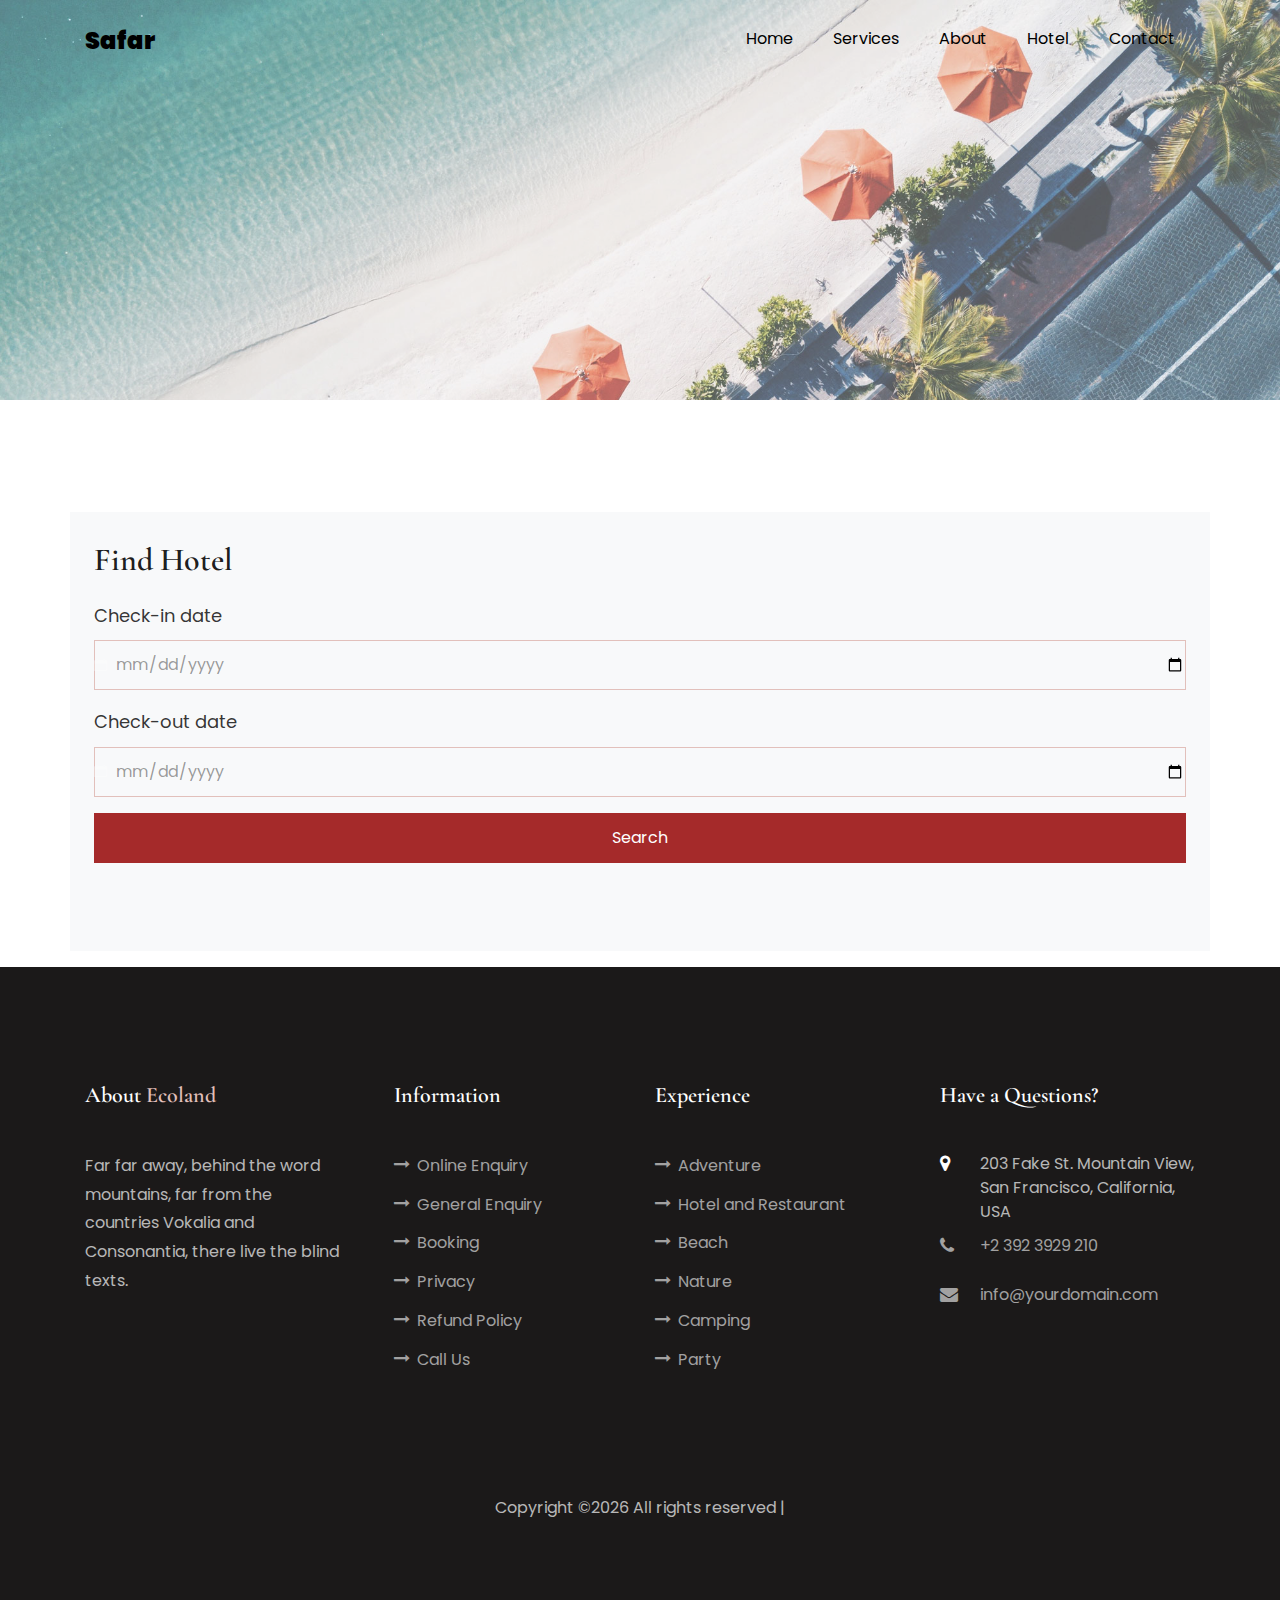
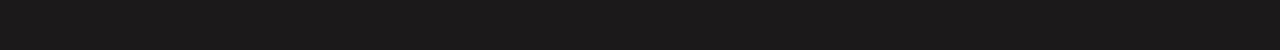
<file: The Front-End/hotel-data.html>
<!DOCTYPE html>
<html lang="en">
  <head>
    <title>Safar</title>
    <meta charset="utf-8">
    <meta name="viewport" content="width=device-width, initial-scale=1, shrink-to-fit=no">
    
    <link href="https://fonts.googleapis.com/css?family=Poppins:100,200,300,400,500,600,700,800,900" rel="stylesheet">
    <link href="https://fonts.googleapis.com/css?family=Cormorant+Garamond:300,300i,400,400i,500,500i,600,600i,700,700i" rel="stylesheet">

    <link rel="stylesheet" href="css/open-iconic-bootstrap.min.css">
    
    <link rel="stylesheet" href="css/owl.carousel.min.css">
    <link rel="stylesheet" href="css/owl.theme.default.min.css">
    <link rel="stylesheet" href="css/magnific-popup.css">

    <link rel="stylesheet" href="css/aos.css">

    <link rel="stylesheet" href="css/ionicons.min.css">
    
    <link rel="stylesheet" href="css/flaticon.css">
    <link rel="stylesheet" href="css/icomoon.css">
    <link rel="stylesheet" href="css/style.css">
	<link rel="stylesheet" href="js/checkfolder/style.css">
  </head>
  <body data-spy="scroll" data-target=".site-navbar-target" data-offset="300">
    <nav class="navbar navbar-expand-lg navbar-dark ftco_navbar bg-dark ftco-navbar-light site-navbar-target" id="ftco-navbar">
	    <div class="container">
	      <a class="navbar-brand" href="index.html">Safar</a>
	      <button class="navbar-toggler js-fh5co-nav-toggle fh5co-nav-toggle" type="button" data-toggle="collapse" data-target="#ftco-nav" aria-controls="ftco-nav" aria-expanded="false" aria-label="Toggle navigation">
	        <span class="oi oi-menu"></span> Menu
	      </button>

	      <div class="collapse navbar-collapse" id="ftco-nav">
	        <ul class="navbar-nav nav ml-auto">
	          <li class="nav-item"><a href="index.html#home-section" class="nav-link"><span>Home</span></a></li>
	          <li class="nav-item"><a href="index.html#services-section" class="nav-link"><span>Services</span></a></li>
	          <li class="nav-item"><a href="index.html#about-section" class="nav-link"><span>About</span></a></li>
	          <!-- <li class="nav-item"><a href="index.html#destination-section" class="nav-link"><span>Destination</span></a></li> -->
	          <li class="nav-item"><a href="index.html#hotel-section" class="nav-link"><span>Hotel</span></a></li>
	          <!-- <li class="nav-item"><a href="index.html#restaurant-section" class="nav-link"><span>Restaurant</span></a></li> -->
	          <!-- <li class="nav-item"><a href="index.html#blog-section" class="nav-link"><span>Blog</span></a></li> -->
	          <li class="nav-item"><a href="index.html#contact-section" class="nav-link"><span>Contact</span></a></li>
	        </ul>
	      </div>
	    </div>
	</nav>

    <section class="hero-wrap hero-wrap-2" style="background-image: url('images/bg_4.jpg');" data-stellar-background-ratio="0.5">
        <div class="overlay"></div>
        <div class="container">
          <div class="row no-gutters slider-text align-items-end justify-content-start">
            <div class="col-md-9 ftco-animate pb-4">
              <h1 class="mb-3 bread">Find Your Hotel</h1>
               <p class="breadcrumbs"><span class="mr-2"><a href="index.html">Home <i class="ion-ios-arrow-forward"></i></a></span> <span>Hotel <i class="ion-ios-arrow-forward"></i></span></p>
            </div>
          </div>
        </div>
    </section>

    <section class="ftco-section">
        <div class="container">
            <div class="row">
                <div class="col-lg-12 p-4 bg-light">
    				<div class="search-wrap-1">
    					<h2 class="mb-3">Find Hotel</h2>
							<form action="#" class="search-property-1">
		        		<div class="row">
		        			<div class="col-lg-12 align-items-end mb-3">
		        				<div class="form-group">
		        					<label for="#">Check-in date</label>
		        					<div class="form-field">
		          					<div class="icon"><span class="ion-ios-calendar"></span></div>
				                <input id="checkInDate" type="date" class="form-control checkin_date" placeholder="Check In Date">
				              </div>
			              </div>
		        			</div>
		        			<div class="col-lg-12 align-items-end mb-3">
		        				<div class="form-group">
		        					<label for="#">Check-out date</label>
		        					<div class="form-field">
		          					<div class="icon"><span class="ion-ios-calendar"></span></div>
				                <input id="checkOutDate" type="date" class="form-control checkout_date" placeholder="Check Out Date">
				              </div>
			              </div>
		        			</div>
		        			<!-- <div class="col-lg-12 align-items-end mb-3">
		        				<div class="form-group">
		        					<label for="#">Price Limit</label>
		        					<div class="form-field">
		          					<div class="select-wrap">
		                      <div class="icon"><span class="ion-ios-arrow-down"></span></div>
		                      <select name="" id="" class="form-control">
		                        <option value="">$5,000</option>
		                        <option value="">$10,000</option>
		                        <option value="">$50,000</option>
		                        <option value="">$100,000</option>
		                        <option value="">$200,000</option>
		                        <option value="">$300,000</option>
		                        <option value="">$400,000</option>
		                        <option value="">$500,000</option>
		                        <option value="">$600,000</option>
		                        <option value="">$700,000</option>
		                        <option value="">$800,000</option>
		                        <option value="">$900,000</option>
		                        <option value="">$1,000,000</option>
		                        <option value="">$2,000,000</option>
		                      </select>
		                    </div>
				              </div>
			              </div>
		        			</div> -->
		        			<div class="col-lg-12 align-self-end">
		        				<div class="form-group">
		        					<div class="form-field">
				                <input id="searchButton" type="submit" value="Search" class="form-control btn btn-primary">
				              </div>
			              </div>
		        			</div>
		        		</div>
		        	</form>
		        </div>
    			</div> 
            </div>
        </div>
    </section>

    <div class="container mt-3">
        <div class="">
            <div id="hotel-row">
                
            </div>
        </div>
    </div>

    <footer class="ftco-footer ftco-section">
        <div class="container">
          <div class="row mb-5">
            <div class="col-md">
              <div class="ftco-footer-widget mb-4">
                <h2 class="ftco-heading-2">About <span><a href="index.html">Ecoland</a></span></h2>
                <p>Far far away, behind the word mountains, far from the countries Vokalia and Consonantia, there live the blind texts.</p>
                <ul class="ftco-footer-social list-unstyled float-md-left float-lft mt-5">
                  <li class="ftco-animate"><a href="#"><span class="icon-twitter"></span></a></li>
                  <li class="ftco-animate"><a href="#"><span class="icon-facebook"></span></a></li>
                  <li class="ftco-animate"><a href="#"><span class="icon-instagram"></span></a></li>
                </ul>
              </div>
            </div>
            <div class="col-md">
              <div class="ftco-footer-widget mb-4 ml-md-4">
                <h2 class="ftco-heading-2">Information</h2>
                <ul class="list-unstyled">
                  <li><a href="#"><span class="icon-long-arrow-right mr-2"></span>Online Enquiry</a></li>
                  <li><a href="#"><span class="icon-long-arrow-right mr-2"></span>General Enquiry</a></li>
                  <li><a href="#"><span class="icon-long-arrow-right mr-2"></span>Booking</a></li>
                  <li><a href="#"><span class="icon-long-arrow-right mr-2"></span>Privacy</a></li>
                  <li><a href="#"><span class="icon-long-arrow-right mr-2"></span>Refund Policy</a></li>
                  <li><a href="#"><span class="icon-long-arrow-right mr-2"></span>Call Us</a></li>
                </ul>
              </div>
            </div>
            <div class="col-md">
               <div class="ftco-footer-widget mb-4">
                <h2 class="ftco-heading-2">Experience</h2>
                <ul class="list-unstyled">
                  <li><a href="#"><span class="icon-long-arrow-right mr-2"></span>Adventure</a></li>
                  <li><a href="#"><span class="icon-long-arrow-right mr-2"></span>Hotel and Restaurant</a></li>
                  <li><a href="#"><span class="icon-long-arrow-right mr-2"></span>Beach</a></li>
                  <li><a href="#"><span class="icon-long-arrow-right mr-2"></span>Nature</a></li>
                  <li><a href="#"><span class="icon-long-arrow-right mr-2"></span>Camping</a></li>
                  <li><a href="#"><span class="icon-long-arrow-right mr-2"></span>Party</a></li>
                </ul>
              </div>
            </div>
            <div class="col-md">
              <div class="ftco-footer-widget mb-4">
                  <h2 class="ftco-heading-2">Have a Questions?</h2>
                  <div class="block-23 mb-3">
                    <ul>
                      <li><span class="icon icon-map-marker"></span><span class="text">203 Fake St. Mountain View, San Francisco, California, USA</span></li>
                      <li><a href="#"><span class="icon icon-phone"></span><span class="text">+2 392 3929 210</span></a></li>
                      <li><a href="#"><span class="icon icon-envelope"></span><span class="text">info@yourdomain.com</span></a></li>
                    </ul>
                  </div>
              </div>
            </div>
          </div>
          <div class="row">
            <div class="col-md-12 text-center">
  
              <p><!-- Link back to Colorlib can't be removed. Template is licensed under CC BY 3.0. -->
    Copyright &copy;<script>document.write(new Date().getFullYear());</script> All rights reserved | 
    <!-- This template is made with <i class="icon-heart color-danger" aria-hidden="true"></i> by <a href="https://colorlib.com" target="_blank">Colorlib</a> -->
    <!-- Link back to Colorlib can't be removed. Template is licensed under CC BY 3.0. --></p>
            </div>
          </div>
        </div>
    </footer>

    <!-- loader -->
  <!-- <div id="ftco-loader" class="show fullscreen"><svg class="circular" width="48px" height="48px"><circle class="path-bg" cx="24" cy="24" r="22" fill="none" stroke-width="4" stroke="#eeeeee"/><circle class="path" cx="24" cy="24" r="22" fill="none" stroke-width="4" stroke-miterlimit="10" stroke="#F96D00"/></svg></div> -->


 <script src="js/jquery.min.js"></script>
  <script src="js/jquery-migrate-3.0.1.min.js"></script>
  <script src="js/popper.min.js"></script>
  <script src="js/bootstrap.min.js"></script>
    <script src="js/jquery.easing.1.3.js"></script>
  <script src="js/jquery.waypoints.min.js"></script>
  <script src="js/jquery.stellar.min.js"></script>
  <script src="js/owl.carousel.min.js"></script>
  <script src="js/jquery.magnific-popup.min.js"></script>
  <script src="js/aos.js"></script> 
  <script src="js/jquery.animateNumber.min.js"></script>
  <script src="js/scrollax.min.js"></script>
  <!-- <script src="https://maps.googleapis.com/maps/api/js?key=AIzaSyBVWaKrjvy3MaE7SQ74_uJiULgl1JY0H2s&sensor=false"></script> -->
  <!-- <script src="js/google-map.js"></script> -->
  
  <script src="js/main.js"></script>
  <script src="js/slhttp.js"></script>
  <!-- <script src="js/hotel.js"></script> -->
  <!-- <script src="js/check.js"></script> -->
  <script src="js/checkfolder/main.js"></script>
  <script src="https://cdn.jsdelivr.net/npm/bootstrap@5.3.2/dist/js/bootstrap.bundle.min.js" integrity="sha384-C6RzsynM9kWDrMNeT87bh95OGNyZPhcTNXj1NW7RuBCsyN/o0jlpcV8Qyq46cDfL" crossorigin="anonymous"></script>
  </body>
</html>
</file>
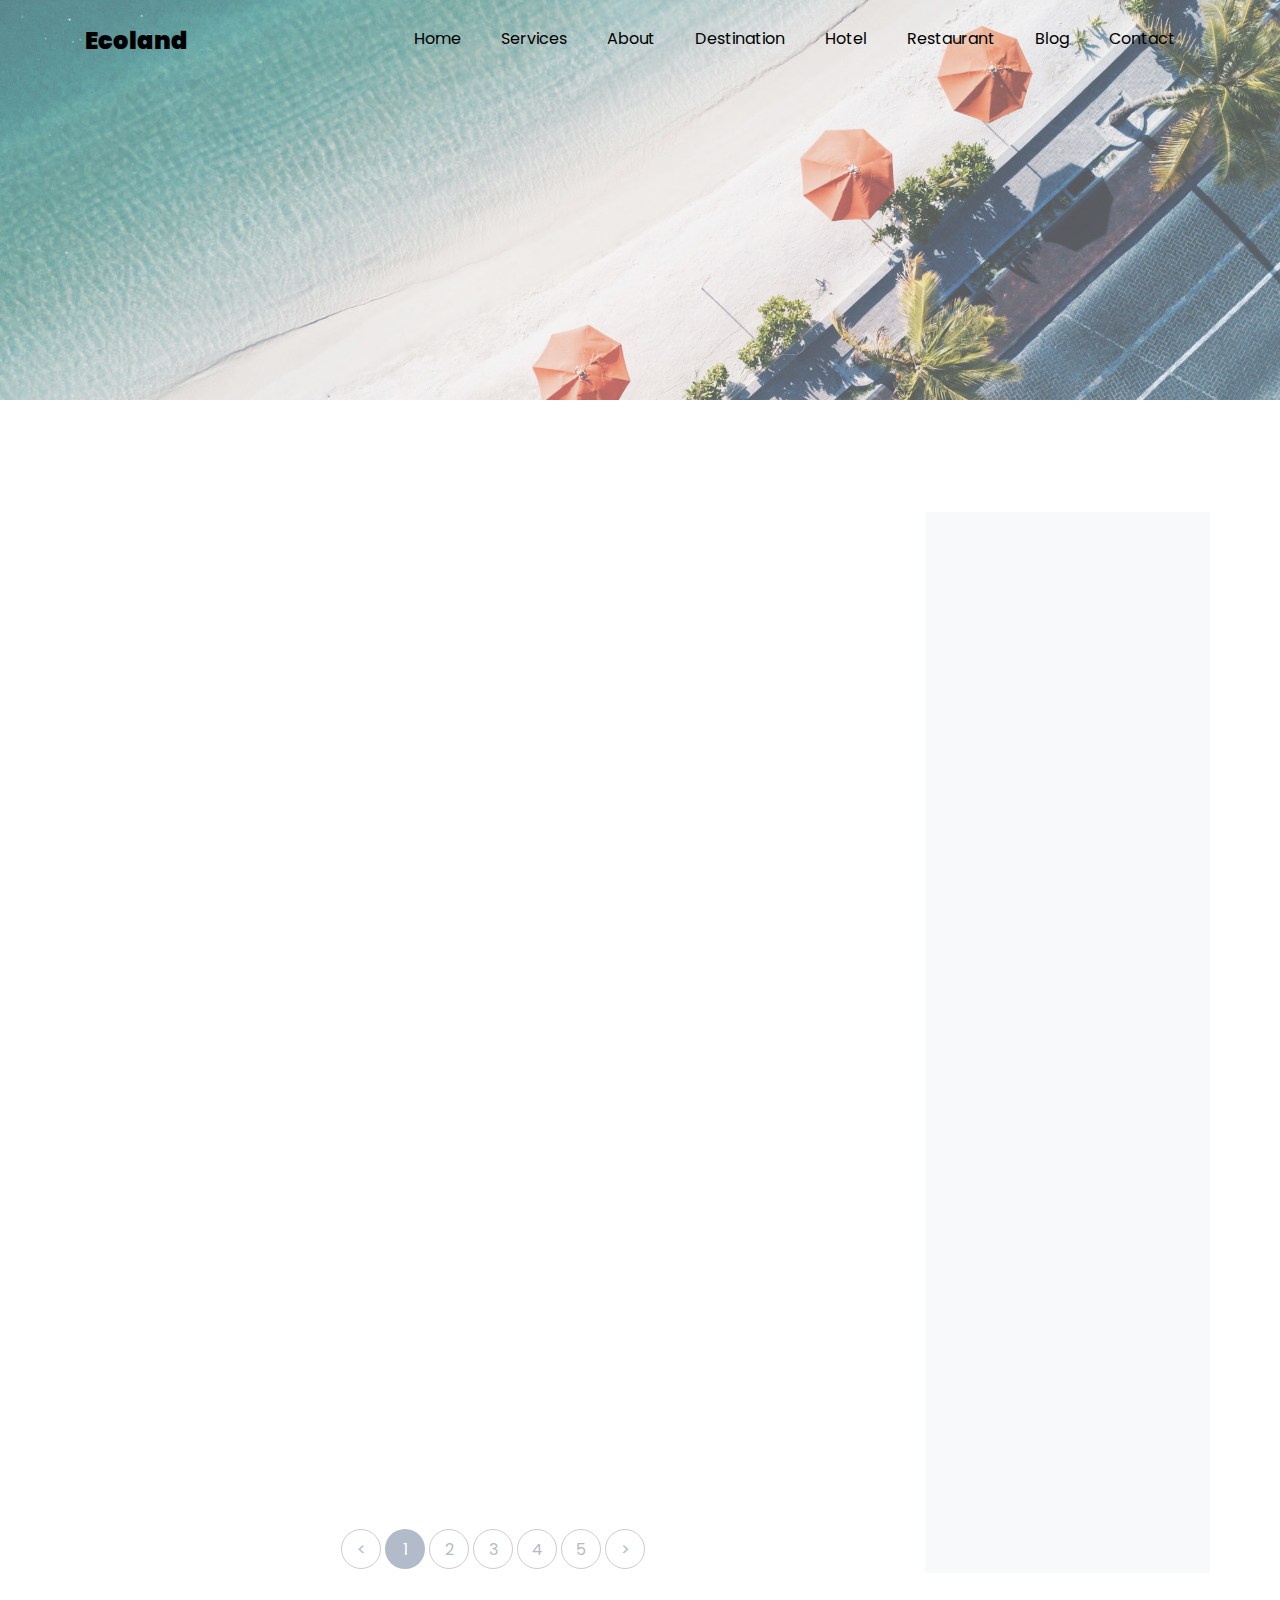
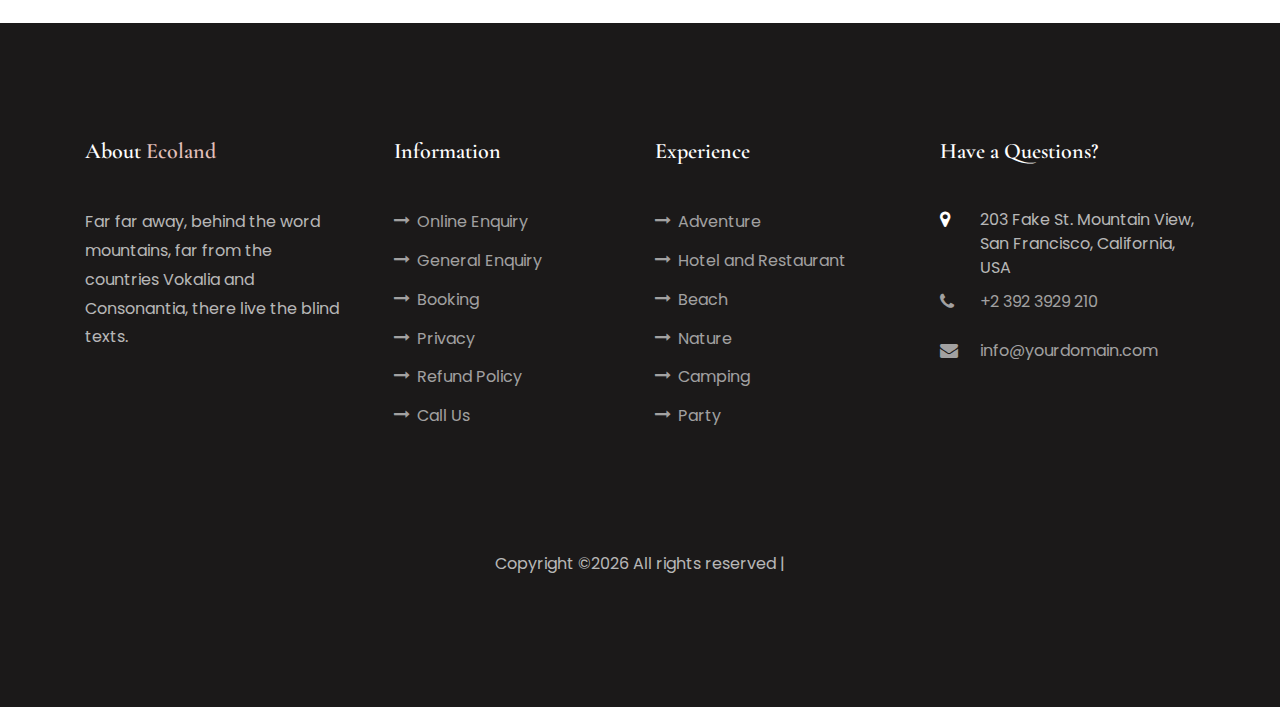
<file: The Front-End/hotel.html>
<!DOCTYPE html>
<html lang="en">
  <head>
    <title>Ecoland - Free Bootstrap 4 Template by Colorlib</title>
    <meta charset="utf-8">
    <meta name="viewport" content="width=device-width, initial-scale=1, shrink-to-fit=no">
    
    <link href="https://fonts.googleapis.com/css?family=Poppins:100,200,300,400,500,600,700,800,900" rel="stylesheet">
    <link href="https://fonts.googleapis.com/css?family=Cormorant+Garamond:300,300i,400,400i,500,500i,600,600i,700,700i" rel="stylesheet">

    <link rel="stylesheet" href="css/open-iconic-bootstrap.min.css">
    <link rel="stylesheet" href="css/animate.css">
    
    <link rel="stylesheet" href="css/owl.carousel.min.css">
    <link rel="stylesheet" href="css/owl.theme.default.min.css">
    <link rel="stylesheet" href="css/magnific-popup.css">

    <link rel="stylesheet" href="css/aos.css">

    <link rel="stylesheet" href="css/ionicons.min.css">
    
    <link rel="stylesheet" href="css/flaticon.css">
    <link rel="stylesheet" href="css/icomoon.css">
    <link rel="stylesheet" href="css/style.css">
	<link rel="stylesheet" href="js/checkfolder/style.css">
  </head>
  <body data-spy="scroll" data-target=".site-navbar-target" data-offset="300">
    <nav class="navbar navbar-expand-lg navbar-dark ftco_navbar bg-dark ftco-navbar-light site-navbar-target" id="ftco-navbar">
	    <div class="container">
	      <a class="navbar-brand" href="index.html">Ecoland</a>
	      <button class="navbar-toggler js-fh5co-nav-toggle fh5co-nav-toggle" type="button" data-toggle="collapse" data-target="#ftco-nav" aria-controls="ftco-nav" aria-expanded="false" aria-label="Toggle navigation">
	        <span class="oi oi-menu"></span> Menu
	      </button>

	      <div class="collapse navbar-collapse" id="ftco-nav">
	        <ul class="navbar-nav nav ml-auto">
	          <li class="nav-item"><a href="index.html#home-section" class="nav-link"><span>Home</span></a></li>
	          <li class="nav-item"><a href="index.html#services-section" class="nav-link"><span>Services</span></a></li>
	          <li class="nav-item"><a href="index.html#about-section" class="nav-link"><span>About</span></a></li>
	          <li class="nav-item"><a href="index.html#destination-section" class="nav-link"><span>Destination</span></a></li>
	          <li class="nav-item"><a href="index.html#hotel-section" class="nav-link"><span>Hotel</span></a></li>
	          <li class="nav-item"><a href="index.html#restaurant-section" class="nav-link"><span>Restaurant</span></a></li>
	          <li class="nav-item"><a href="index.html#blog-section" class="nav-link"><span>Blog</span></a></li>
	          <li class="nav-item"><a href="index.html#contact-section" class="nav-link"><span>Contact</span></a></li>
	        </ul>
	      </div>
	    </div>
	</nav>
	  
	<section class="hero-wrap hero-wrap-2" style="background-image: url('images/bg_4.jpg');" data-stellar-background-ratio="0.5">
      <div class="overlay"></div>
      <div class="container">
        <div class="row no-gutters slider-text align-items-end justify-content-start">
          <div class="col-md-9 ftco-animate pb-4">
            <h1 class="mb-3 bread">Find Your Hotel</h1>
             <p class="breadcrumbs"><span class="mr-2"><a href="index.html">Home <i class="ion-ios-arrow-forward"></i></a></span> <span>Hotel <i class="ion-ios-arrow-forward"></i></span></p>
          </div>
        </div>
      </div>
    </section>

  <section class="ftco-section">
    	<div class="container">
    		<div class="row">
    			<div class="col-lg-9 pr-lg-4">
    				<div id="displayHotels" class="row">
		    			<div class="col-md-6 col-lg-4 ftco-animate"> 
							
		    				<div class="project">
		    					<div class="img">
		    						<div class="vr"><span>Sale</span></div>
				    				<a href="hotel-single.html"><img src="images/hotel-1.jpg" class="img-fluid" alt="Colorlib Template"></a>
			    				</div>
			    				<div class="text">
			    					<h4 class="price"><span class="old-price mr-2">$500</span>$400</h4>
			    					<span>3 nights</span>
			    					<h3><a href="hotel-single.html">Luxury Hotel in Greece</a></h3>
			    					<div class="star d-flex clearfix">
			    						<div class="mr-auto float-left">
				    						<span class="ion-ios-star"></span>
				    						<span class="ion-ios-star"></span>
				    						<span class="ion-ios-star"></span>
				    						<span class="ion-ios-star"></span>
				    						<span class="ion-ios-star"></span>
			    						</div>
			    						<div class="float-right">
			    							<span class="rate"><a href="#">(120)</a></span>
			    						</div>
			    					</div>
			    				</div>
			    				<a href="images/hotel-1.jpg" class="icon image-popup d-flex justify-content-center align-items-center">
			    					<span class="icon-expand"></span>
			    				</a>
		    				</div>
		    			</div>
		    			<div class="col-md-6 col-lg-4 ftco-animate">
		    				<div class="project">
		    					<div class="img">
				    				<a href="hotel-single.html"><img src="images/hotel-2.jpg" class="img-fluid" alt="Colorlib Template"></a>
			    				</div>
			    				<div class="text">
			    					<h4 class="price">$400</h4>
			    					<span>3 nights</span>
			    					<h3><a href="hotel-single.html">Luxury Hotel in Greece</a></h3>
			    					<div class="star d-flex clearfix">
			    						<div class="mr-auto float-left">
				    						<span class="ion-ios-star"></span>
				    						<span class="ion-ios-star"></span>
				    						<span class="ion-ios-star"></span>
				    						<span class="ion-ios-star"></span>
				    						<span class="ion-ios-star"></span>
			    						</div>
			    						<div class="float-right">
			    							<span class="rate"><a href="#">(120)</a></span>
			    						</div>
			    					</div>
			    				</div>
			    				<a href="images/hotel-2.jpg" class="icon image-popup d-flex justify-content-center align-items-center">
			    					<span class="icon-expand"></span>
			    				</a>
		    				</div>
		    			</div>
		    			<div class="col-md-6 col-lg-4 ftco-animate">
		    				<div class="project">
		    					<div class="img">
				    				<a href="hotel-single.html"><img src="images/hotel-3.jpg" class="img-fluid" alt="Colorlib Template"></a>
			    				</div>
			    				<div class="text">
			    					<h4 class="price">$400</h4>
			    					<span>3 nights</span>
			    					<h3><a href="hotel-single.html">Luxury Hotel in Greece</a></h3>
			    					<div class="star d-flex clearfix">
			    						<div class="mr-auto float-left">
				    						<span class="ion-ios-star"></span>
				    						<span class="ion-ios-star"></span>
				    						<span class="ion-ios-star"></span>
				    						<span class="ion-ios-star"></span>
				    						<span class="ion-ios-star"></span>
			    						</div>
			    						<div class="float-right">
			    							<span class="rate"><a href="#">(120)</a></span>
			    						</div>
			    					</div>
			    				</div>
			    				<a href="images/hotel-3.jpg" class="icon image-popup d-flex justify-content-center align-items-center">
			    					<span class="icon-expand"></span>
			    				</a>
		    				</div>
		    			</div>

		    			<div class="col-md-6 col-lg-4 ftco-animate">
		    				<div class="project">
		    					<div class="img">
		    						<div class="vr"><span>Sale</span></div>
				    				<a href="hotel-single.html"><img src="images/hotel-4.jpg" class="img-fluid" alt="Colorlib Template"></a>
			    				</div>
			    				<div class="text">
			    					<h4 class="price"><span class="old-price mr-2">$500</span>$400</h4>
			    					<span>3 nights</span>
			    					<h3><a href="hotel-single.html">Luxury Hotel in Greece</a></h3>
			    					<div class="star d-flex clearfix">
			    						<div class="mr-auto float-left">
				    						<span class="ion-ios-star"></span>
				    						<span class="ion-ios-star"></span>
				    						<span class="ion-ios-star"></span>
				    						<span class="ion-ios-star"></span>
				    						<span class="ion-ios-star"></span>
			    						</div>
			    						<div class="float-right">
			    							<span class="rate"><a href="#">(120)</a></span>
			    						</div>
			    					</div>
			    				</div>
			    				<a href="images/hotel-4.jpg" class="icon image-popup d-flex justify-content-center align-items-center">
			    					<span class="icon-expand"></span>
			    				</a>
		    				</div>
		    			</div>
		    			<div class="col-md-6 col-lg-4 ftco-animate">
		    				<div class="project">
		    					<div class="img">
				    				<a href="hotel-single.html"><img src="images/hotel-5.jpg" class="img-fluid" alt="Colorlib Template"></a>
			    				</div>
			    				<div class="text">
			    					<h4 class="price">$400</h4>
			    					<span>3 nights</span>
			    					<h3><a href="hotel-single.html">Luxury Hotel in Greece</a></h3>
			    					<div class="star d-flex clearfix">
			    						<div class="mr-auto float-left">
				    						<span class="ion-ios-star"></span>
				    						<span class="ion-ios-star"></span>
				    						<span class="ion-ios-star"></span>
				    						<span class="ion-ios-star"></span>
				    						<span class="ion-ios-star"></span>
			    						</div>
			    						<div class="float-right">
			    							<span class="rate"><a href="#">(120)</a></span>
			    						</div>
			    					</div>
			    				</div>
			    				<a href="images/hotel-5.jpg" class="icon image-popup d-flex justify-content-center align-items-center">
			    					<span class="icon-expand"></span>
			    				</a>
		    				</div>
		    			</div>
		    			<div class="col-md-6 col-lg-4 ftco-animate">
		    				<div class="project">
		    					<div class="img">
				    				<a href="hotel-single.html"><img src="images/hotel-6.jpg" class="img-fluid" alt="Colorlib Template"></a>
			    				</div>
			    				<div class="text">
			    					<h4 class="price">$400</h4>
			    					<span>3 nights</span>
			    					<h3><a href="hotel-single.html">Luxury Hotel in Greece</a></h3>
			    					<div class="star d-flex clearfix">
			    						<div class="mr-auto float-left">
				    						<span class="ion-ios-star"></span>
				    						<span class="ion-ios-star"></span>
				    						<span class="ion-ios-star"></span>
				    						<span class="ion-ios-star"></span>
				    						<span class="ion-ios-star"></span>
			    						</div>
			    						<div class="float-right">
			    							<span class="rate"><a href="#">(120)</a></span>
			    						</div>
			    					</div>
			    				</div>
			    				<a href="images/hotel-6.jpg" class="icon image-popup d-flex justify-content-center align-items-center">
			    					<span class="icon-expand"></span>
			    				</a>
		    				</div>
		    			</div>
						
					</div>
		    		<div class="row mt-5">
		          		<div class="col text-center">
		            		<div class="block-27">
		             			<ul>
		                			<li><a href="#">&lt;</a></li>
		                			<li class="active"><span>1</span></li>
		                			<li><a href="#">2</a></li>
		                			<li><a href="#">3</a></li>
		                			<li><a href="#">4</a></li>
		                			<li><a href="#">5</a></li>
		                			<li><a href="#">&gt;</a></li>
		              			</ul>
		           			</div>
		          		</div>
		        	</div>
    			</div> 
    			<div class="col-lg-3 p-4 bg-light">
    				<div class="search-wrap-1 ftco-animate">
    					<h2 class="mb-3">Find Hotel</h2>
							<form action="#" class="search-property-1">
		        		<div class="row">
		        			<div class="col-lg-12 align-items-end mb-3">
		        				<div class="form-group">
		        					<label for="#">Places</label>
		          				<div class="form-field">
		          					<div class="icon"><span class="ion-ios-search"></span></div>
				                <input type="text" class="form-control" placeholder="Search place">
				              </div>
			              </div>
		        			</div>
		        			<div class="col-lg-12 align-items-end mb-3">
		        				<div class="form-group">
		        					<label for="#">Check-in date</label>
		        					<div class="form-field">
		          					<div class="icon"><span class="ion-ios-calendar"></span></div>
				                <input type="text" class="form-control checkin_date" placeholder="Check In Date">
				              </div>
			              </div>
		        			</div>
		        			<div class="col-lg-12 align-items-end mb-3">
		        				<div class="form-group">
		        					<label for="#">Check-out date</label>
		        					<div class="form-field">
		          					<div class="icon"><span class="ion-ios-calendar"></span></div>
				                <input type="text" class="form-control checkout_date" placeholder="Check Out Date">
				              </div>
			              </div>
		        			</div>
		        			<div class="col-lg-12 align-items-end mb-3">
		        				<div class="form-group">
		        					<label for="#">Price Limit</label>
		        					<div class="form-field">
		          					<div class="select-wrap">
		                      <div class="icon"><span class="ion-ios-arrow-down"></span></div>
		                      <select name="" id="" class="form-control">
		                        <option value="">$5,000</option>
		                        <option value="">$10,000</option>
		                        <option value="">$50,000</option>
		                        <option value="">$100,000</option>
		                        <option value="">$200,000</option>
		                        <option value="">$300,000</option>
		                        <option value="">$400,000</option>
		                        <option value="">$500,000</option>
		                        <option value="">$600,000</option>
		                        <option value="">$700,000</option>
		                        <option value="">$800,000</option>
		                        <option value="">$900,000</option>
		                        <option value="">$1,000,000</option>
		                        <option value="">$2,000,000</option>
		                      </select>
		                    </div>
				              </div>
			              </div>
		        			</div>
		        			<div class="col-lg-12 align-self-end">
		        				<div class="form-group">
		        					<div class="form-field">
				                <input type="submit" value="Search" class="form-control btn btn-primary">
				              </div>
			              </div>
		        			</div>
		        		</div>
		        	</form>
		        </div>
    			</div> 
    		</div>
    	</div>
    </section>

	<div class="">
        <div class="project">
            <div id="hotel-row">
                
            </div>
        </div>
    </div>

    <footer class="ftco-footer ftco-section">
      <div class="container">
        <div class="row mb-5">
          <div class="col-md">
            <div class="ftco-footer-widget mb-4">
              <h2 class="ftco-heading-2">About <span><a href="index.html">Ecoland</a></span></h2>
              <p>Far far away, behind the word mountains, far from the countries Vokalia and Consonantia, there live the blind texts.</p>
              <ul class="ftco-footer-social list-unstyled float-md-left float-lft mt-5">
                <li class="ftco-animate"><a href="#"><span class="icon-twitter"></span></a></li>
                <li class="ftco-animate"><a href="#"><span class="icon-facebook"></span></a></li>
                <li class="ftco-animate"><a href="#"><span class="icon-instagram"></span></a></li>
              </ul>
            </div>
          </div>
          <div class="col-md">
            <div class="ftco-footer-widget mb-4 ml-md-4">
              <h2 class="ftco-heading-2">Information</h2>
              <ul class="list-unstyled">
                <li><a href="#"><span class="icon-long-arrow-right mr-2"></span>Online Enquiry</a></li>
                <li><a href="#"><span class="icon-long-arrow-right mr-2"></span>General Enquiry</a></li>
                <li><a href="#"><span class="icon-long-arrow-right mr-2"></span>Booking</a></li>
                <li><a href="#"><span class="icon-long-arrow-right mr-2"></span>Privacy</a></li>
                <li><a href="#"><span class="icon-long-arrow-right mr-2"></span>Refund Policy</a></li>
                <li><a href="#"><span class="icon-long-arrow-right mr-2"></span>Call Us</a></li>
              </ul>
            </div>
          </div>
          <div class="col-md">
             <div class="ftco-footer-widget mb-4">
              <h2 class="ftco-heading-2">Experience</h2>
              <ul class="list-unstyled">
                <li><a href="#"><span class="icon-long-arrow-right mr-2"></span>Adventure</a></li>
                <li><a href="#"><span class="icon-long-arrow-right mr-2"></span>Hotel and Restaurant</a></li>
                <li><a href="#"><span class="icon-long-arrow-right mr-2"></span>Beach</a></li>
                <li><a href="#"><span class="icon-long-arrow-right mr-2"></span>Nature</a></li>
                <li><a href="#"><span class="icon-long-arrow-right mr-2"></span>Camping</a></li>
                <li><a href="#"><span class="icon-long-arrow-right mr-2"></span>Party</a></li>
              </ul>
            </div>
          </div>
          <div class="col-md">
            <div class="ftco-footer-widget mb-4">
            	<h2 class="ftco-heading-2">Have a Questions?</h2>
            	<div class="block-23 mb-3">
	              <ul>
	                <li><span class="icon icon-map-marker"></span><span class="text">203 Fake St. Mountain View, San Francisco, California, USA</span></li>
	                <li><a href="#"><span class="icon icon-phone"></span><span class="text">+2 392 3929 210</span></a></li>
	                <li><a href="#"><span class="icon icon-envelope"></span><span class="text">info@yourdomain.com</span></a></li>
	              </ul>
	            </div>
            </div>
          </div>
        </div>
        <div class="row">
          <div class="col-md-12 text-center">

            <p><!-- Link back to Colorlib can't be removed. Template is licensed under CC BY 3.0. -->
  Copyright &copy;<script>document.write(new Date().getFullYear());</script> All rights reserved | 
  <!-- This template is made with <i class="icon-heart color-danger" aria-hidden="true"></i> by <a href="https://colorlib.com" target="_blank">Colorlib</a> -->
  <!-- Link back to Colorlib can't be removed. Template is licensed under CC BY 3.0. --></p>
          </div>
        </div>
      </div>
    </footer>
    
  

  <!-- loader -->
  <div id="ftco-loader" class="show fullscreen"><svg class="circular" width="48px" height="48px"><circle class="path-bg" cx="24" cy="24" r="22" fill="none" stroke-width="4" stroke="#eeeeee"/><circle class="path" cx="24" cy="24" r="22" fill="none" stroke-width="4" stroke-miterlimit="10" stroke="#F96D00"/></svg></div>


  <script src="js/jquery.min.js"></script>
  <script src="js/jquery-migrate-3.0.1.min.js"></script>
  <script src="js/popper.min.js"></script>
  <script src="js/bootstrap.min.js"></script>
  <script src="js/jquery.easing.1.3.js"></script>
  <script src="js/jquery.waypoints.min.js"></script>
  <script src="js/jquery.stellar.min.js"></script>
  <script src="js/owl.carousel.min.js"></script>
  <script src="js/jquery.magnific-popup.min.js"></script>
  <script src="js/aos.js"></script>
  <script src="js/jquery.animateNumber.min.js"></script>
  <script src="js/scrollax.min.js"></script>
  <!-- <script src="https://maps.googleapis.com/maps/api/js?key=AIzaSyBVWaKrjvy3MaE7SQ74_uJiULgl1JY0H2s&sensor=false"></script> -->
  <!-- <script src="js/google-map.js"></script> -->
  
  <script src="js/main.js"></script>
  <script src="js/slhttp.js"></script>
  <!-- <script src="js/hotel.js"></script> -->
  <!-- <script src="js/check.js"></script> -->
  <script src="js/checkfolder/main.js"></script>
  <script src="https://cdn.jsdelivr.net/npm/bootstrap@5.3.2/dist/js/bootstrap.bundle.min.js" integrity="sha384-C6RzsynM9kWDrMNeT87bh95OGNyZPhcTNXj1NW7RuBCsyN/o0jlpcV8Qyq46cDfL" crossorigin="anonymous"></script>

  </body>
</html>
</file>
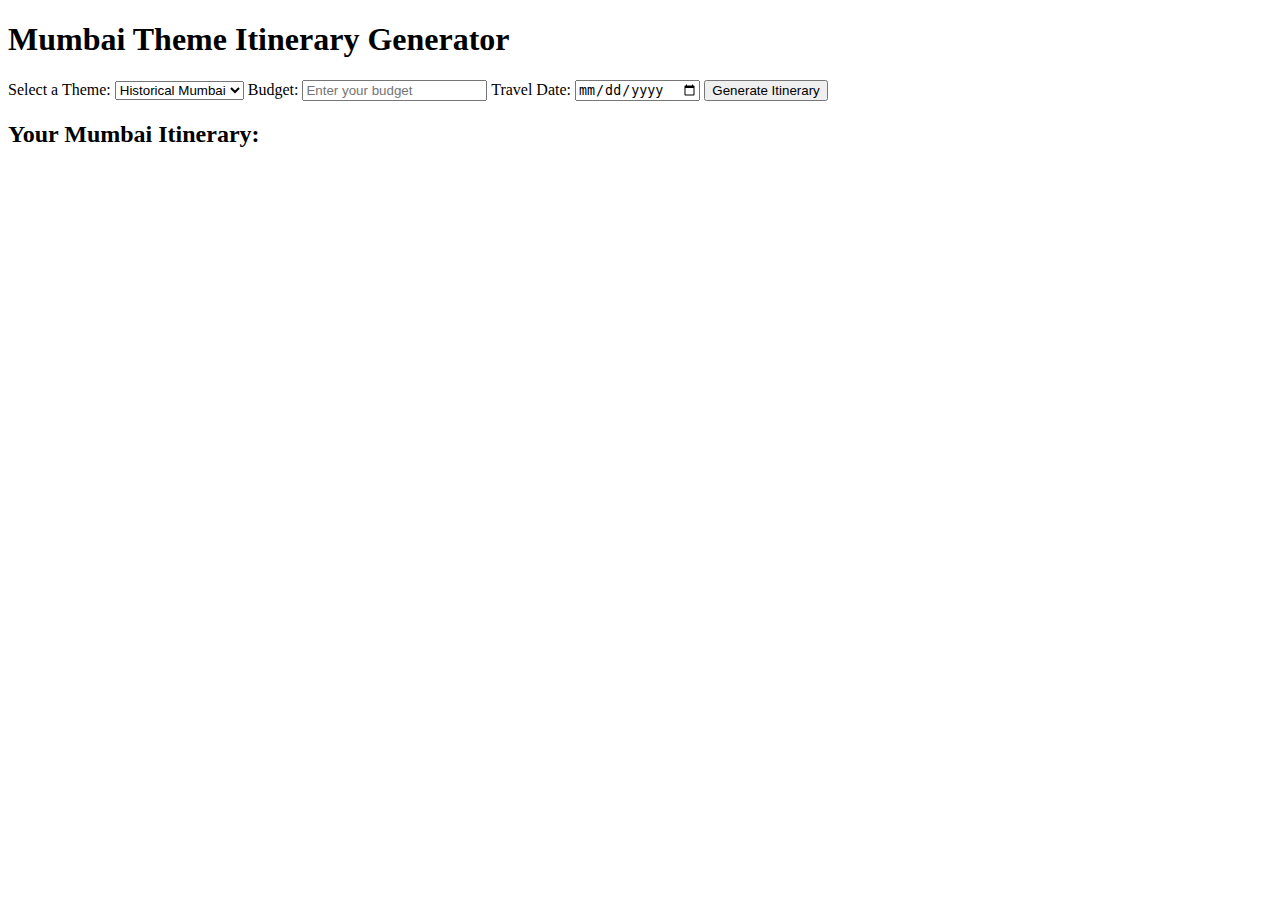
<file: The map feature/new.html>
<!DOCTYPE html>
<html lang="en">
<head>
    <meta charset="UTF-8">
    <meta name="viewport" content="width=device-width, initial-scale=1.0">
    <title>Mumbai Theme Itinerary Generator</title>
</head>
<body>
    <h1>Mumbai Theme Itinerary Generator</h1>
    
    <!-- User Preferences Form -->
    <form id="preferencesForm">
        <label for="themeSelect">Select a Theme:</label>
        <select id="themeSelect">
            <option value="historical">Historical Mumbai</option>
            <option value="foodie">Foodie's Paradise</option>
           
        </select>

        <label for="budget">Budget:</label>
        <input type="number" id="budget" min="0" step="1000" placeholder="Enter your budget">
        
        <label for="travelDate">Travel Date:</label>
        <input type="date" id="travelDate">
        
        <!-- Add more preference options here -->
        
        <button type="submit">Generate Itinerary</button>
    </form>

    <!-- Generated Itinerary Display -->
    <div id="itinerary">
        <h2>Your Mumbai Itinerary:</h2>
        <ul id="itineraryList">
            <!-- Itinerary items will be displayed here -->
        </ul>
    </div>

    <script>
        document.getElementById('preferencesForm').addEventListener('submit', function (e) {
            e.preventDefault();

            // Get user preferences
            const selectedTheme = document.getElementById('themeSelect').value;
            const budget = document.getElementById('budget').value;
            const travelDate = document.getElementById('travelDate').value;

            // Implement your algorithm to generate the itinerary here
            const generatedItinerary = generateItinerary(selectedTheme, budget, travelDate);

            // Display the generated itinerary
            displayItinerary(generatedItinerary);
        });

        // Mock function to generate an itinerary (replace with your algorithm)
        function generateItinerary(theme, budget, travelDate) {
            // Replace this with actual data from your database
            const itineraryData = {
                theme: theme,
                budget: budget,
                travelDate: travelDate,
                items: [
                    'Visit Gateway of India',
                    'Explore Elephanta Caves',
                    'Enjoy street food at Juhu Beach',
                    // Add more itinerary items here
                ],
            };
            return itineraryData;
        }

        // Display the generated itinerary on the webpage
        function displayItinerary(itinerary) {
            const itineraryList = document.getElementById('itineraryList');
            itineraryList.innerHTML = '';

            itinerary.items.forEach((item) => {
                const listItem = document.createElement('li');
                listItem.textContent = item;
                itineraryList.appendChild(listItem);
            });
        }
    </script>
</body>
</html>
</file>
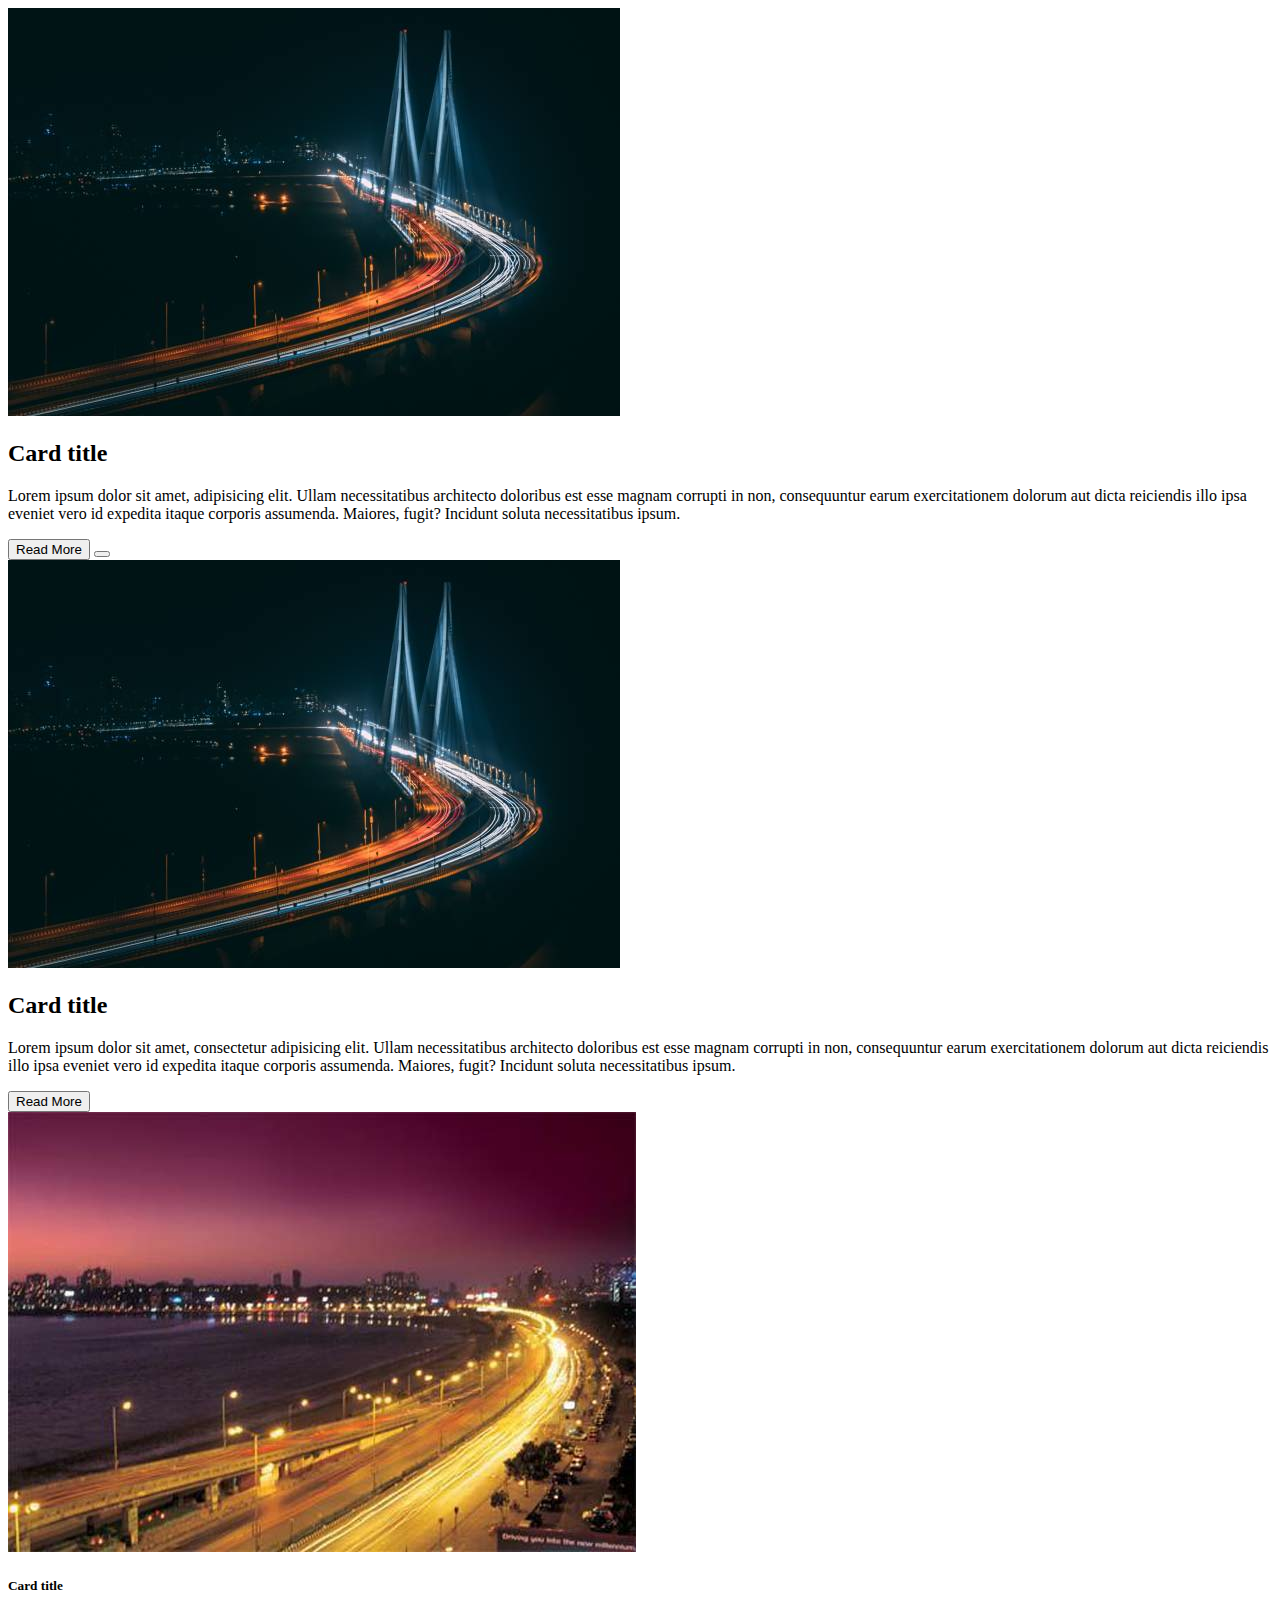
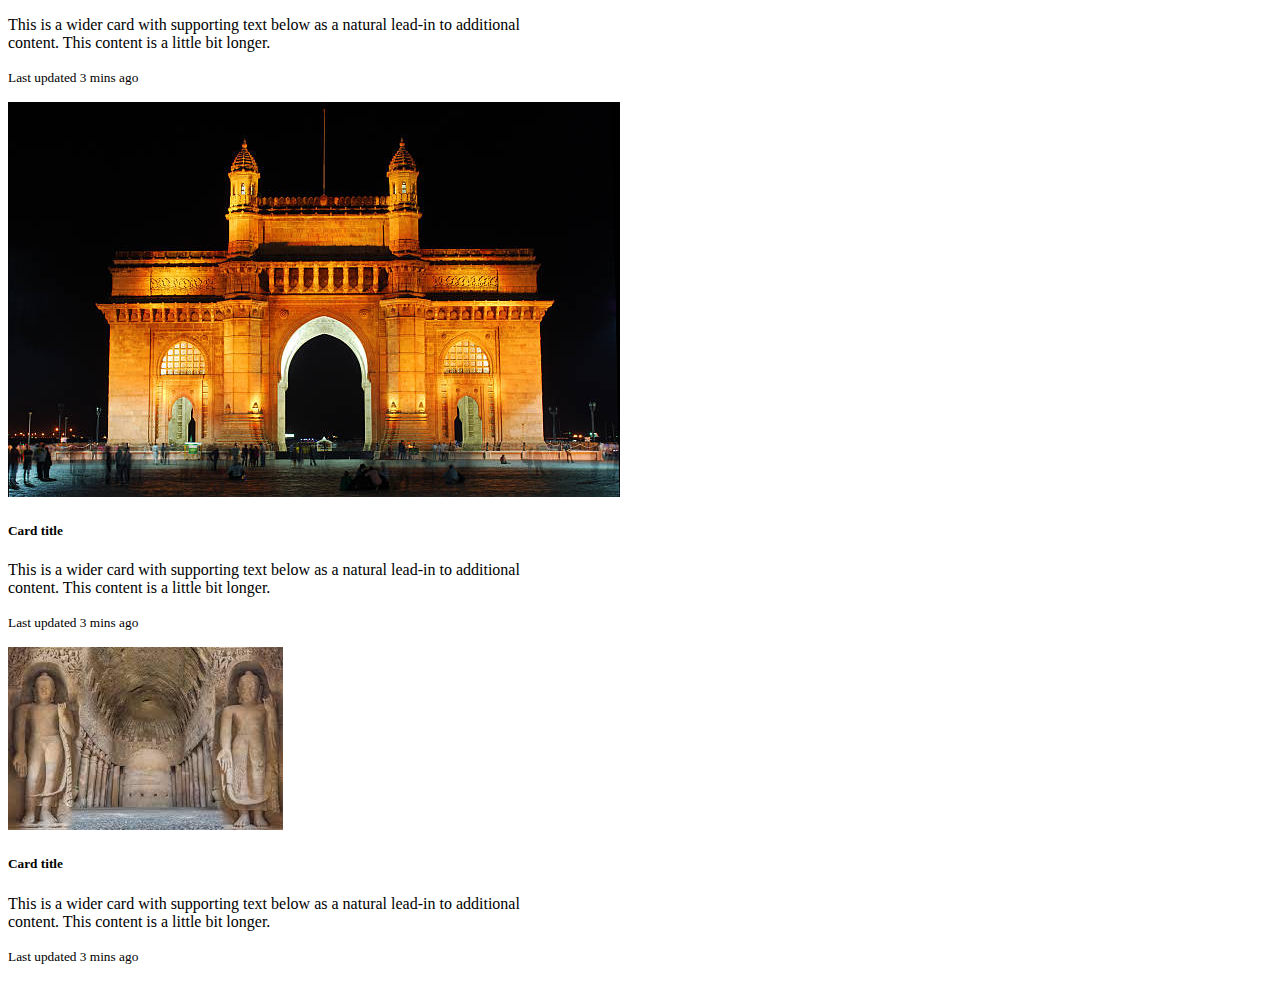
<file: The Front-End/js/checkfolder/new.html>
<!DOCTYPE html>
<html lang="en">
<head>
    <meta charset="UTF-8">
    <meta http-equiv="X-UA-Compatible" content="IE=edge">
    <meta name="viewport" content="width=device-width, initial-scale=1.0">
    <link href="https://cdn.jsdelivr.net/npm/bootstrap@5.3.2/dist/css/bootstrap.min.css" rel="stylesheet" integrity="sha384-T3c6CoIi6uLrA9TneNEoa7RxnatzjcDSCmG1MXxSR1GAsXEV/Dwwykc2MPK8M2HN" crossorigin="anonymous">

    <title>Document</title>
</head>
<body>
    <div class="container">
        <div class="card-container d-flex flex-column align-items-center">
            <div class="card mt-4">
                <div class="row">
                    <div class="col-4">
                        <img src="../../images/bg_2.jpg" class="img-fluid rounded-start" alt="" style>
                    </div>
                    <div class="col-8">
                        <h2 class="card-title mt-3">Card title</h3>
                        <p>Lorem ipsum dolor sit amet, adipisicing elit. Ullam necessitatibus architecto doloribus est esse magnam corrupti in non, consequuntur earum exercitationem dolorum aut dicta reiciendis illo ipsa eveniet vero id expedita itaque corporis assumenda. Maiores, fugit? Incidunt soluta necessitatibus ipsum.</p>
                        <button class="btn btn-success">Read More</button>
                        <button class="btn-success" onclick="window.open('https:/google.com','_blank')"></button>
                    </div>
                </div>
            </div>

            <div class="card mt-4">
                <div class="row">
                    <div class="col-4">
                        <img src="../../images/bg_2.jpg" class="img-fluid" alt="">
                    </div>
                    <div class="col-8">
                        <h2 class="card-title">Card title</h3>
                        <p>Lorem ipsum dolor sit amet, consectetur adipisicing elit. Ullam necessitatibus architecto doloribus est esse magnam corrupti in non, consequuntur earum exercitationem dolorum aut dicta reiciendis illo ipsa eveniet vero id expedita itaque corporis assumenda. Maiores, fugit? Incidunt soluta necessitatibus ipsum.</p>
                        <button class="btn btn-success">Read More</button>
                    </div>
                </div>
            </div>
            
            <div class="card mb-3" style="max-width: 540px;">
                <div class="row g-0">
                  <div class="col-md-4">
                    <img src="../../images/bg1.jpg" class="img-fluid rounded-start" alt="...">
                  </div>
                  <div class="col-md-8">
                    <div class="card-body">
                      <h5 class="card-title">Card title</h5>
                      <p class="card-text">This is a wider card with supporting text below as a natural lead-in to additional content. This content is a little bit longer.</p>
                      <p class="card-text"><small class="text-body-secondary">Last updated 3 mins ago</small></p>
                    </div>
                  </div>
                </div>
            </div>
    
            <div class="card mb-3" style="max-width: 540px;">
                <div class="row g-0">
                  <div class="col-md-4">
                    <img src="../../images/bg4.jpg" class="img-fluid rounded-start" alt="...">
                  </div>
                  <div class="col-md-8">
                    <div class="card-body">
                      <h5 class="card-title">Card title</h5>
                      <p class="card-text">This is a wider card with supporting text below as a natural lead-in to additional content. This content is a little bit longer.</p>
                      <p class="card-text"><small class="text-body-secondary">Last updated 3 mins ago</small></p>
                    </div>
                  </div>
                </div>
            </div>
            
           
            <div class="card mb-3" style="max-width: 540px;">
                <div class="row g-0">
                  <div class="col-md-4">
                    <img src="../../images/bg6.jpeg" class="img-fluid rounded-start" alt="...">
                  </div>
                  <div class="col-md-8">
                    <div class="card-body">
                      <h5 class="card-title">Card title</h5>
                      <p class="card-text">This is a wider card with supporting text below as a natural lead-in to additional content. This content is a little bit longer.</p>
                      <p class="card-text"><small class="text-body-secondary">Last updated 3 mins ago</small></p>
                    </div>
                  </div>
                </div>
            </div>
        </div>
    </div>

    <script src="https://cdn.jsdelivr.net/npm/bootstrap@5.3.2/dist/js/bootstrap.bundle.min.js" integrity="sha384-C6RzsynM9kWDrMNeT87bh95OGNyZPhcTNXj1NW7RuBCsyN/o0jlpcV8Qyq46cDfL" crossorigin="anonymous"></script>

</body>
</html>
</file>
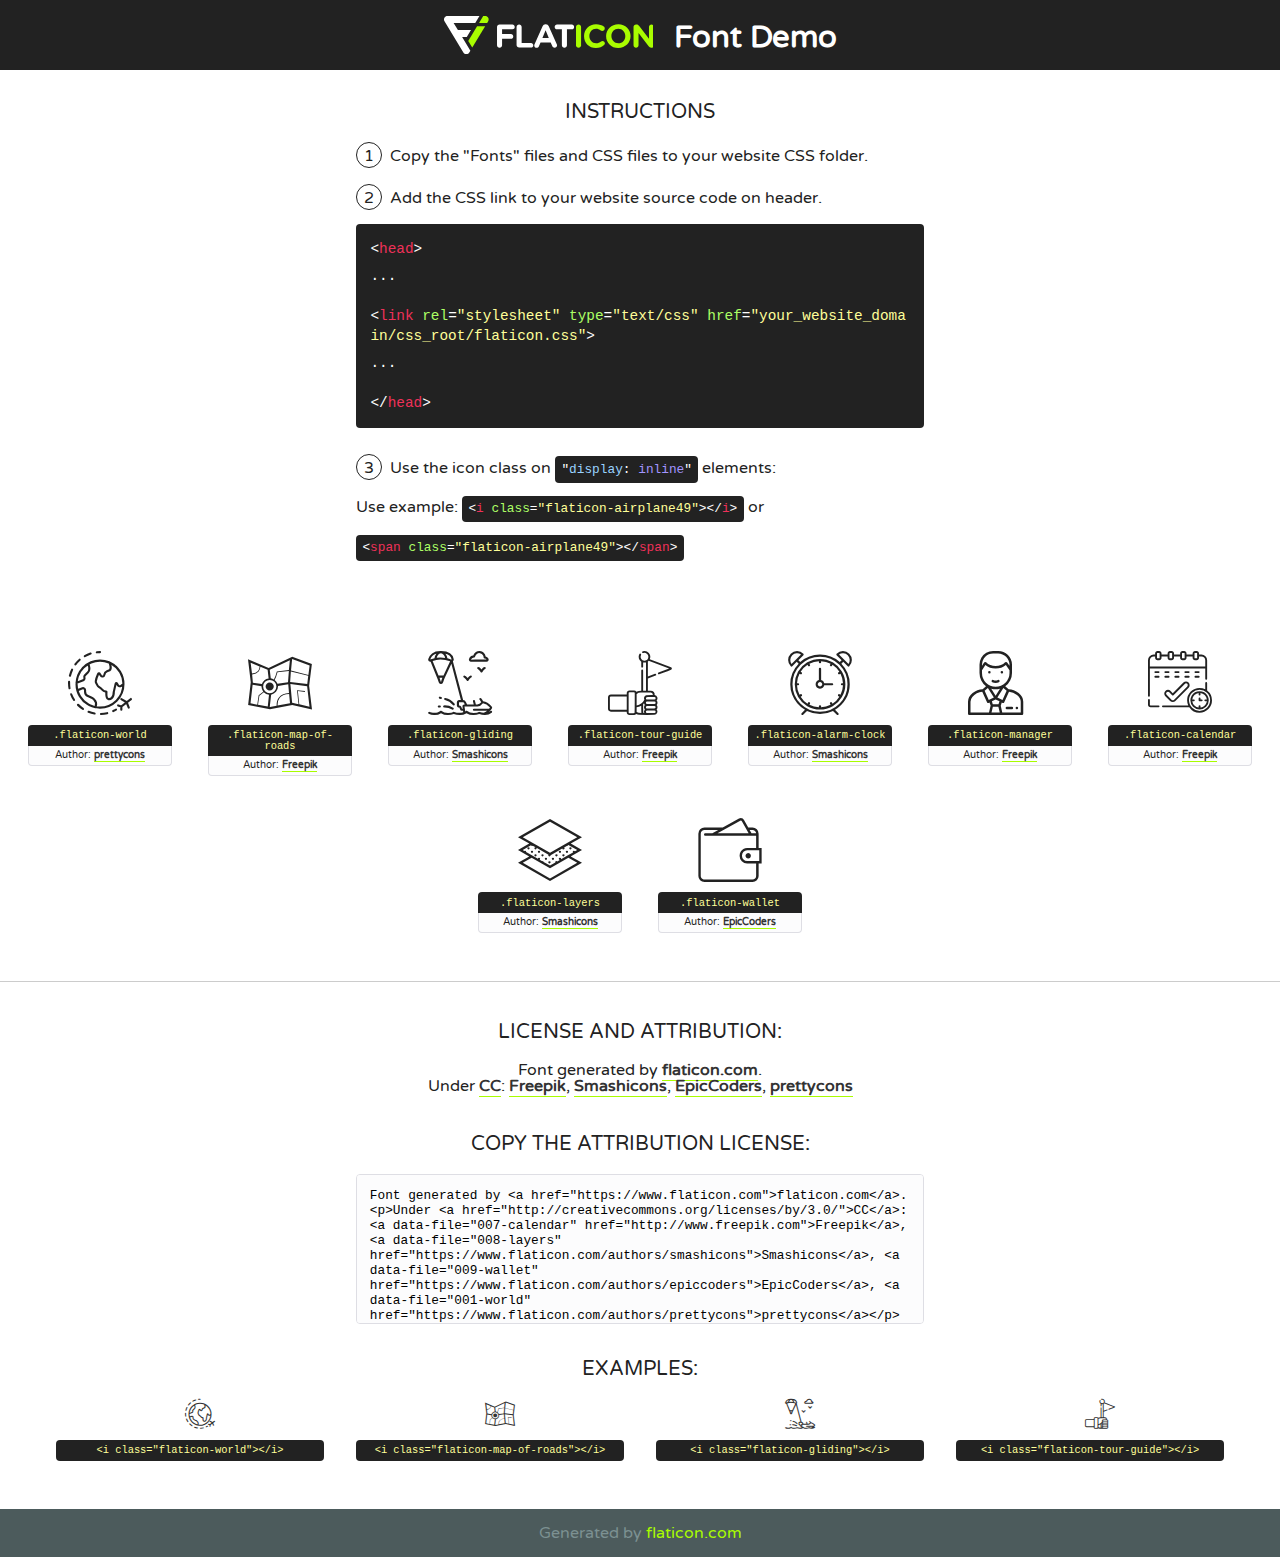
<file: The Front-End/fonts/flaticon/font/flaticon.html>
<!DOCTYPE html>
<!--
  Flaticon icon font: Flaticon
  Creation date: 13/04/2019 07:38
-->
<html>
<!DOCTYPE html>
<html>

<head>
    <title>Flaticon WebFont</title>
    <link href="http://fonts.googleapis.com/css?family=Varela+Round" rel="stylesheet" type="text/css" />
    <link rel="stylesheet" type="text/css" href="flaticon.css">
    <meta charset="UTF-8">
    <style>
    html, body, div, span, applet, object, iframe,
    h1, h2, h3, h4, h5, h6, p, blockquote, pre,
    a, abbr, acronym, address, big, cite, code,
    del, dfn, em, img, ins, kbd, q, s, samp,
    small, strike, strong, sub, sup, tt, var,
    b, u, i, center,
    dl, dt, dd, ol, ul, li,
    fieldset, form, label, legend,
    table, caption, tbody, tfoot, thead, tr, th, td,
    article, aside, canvas, details, embed, 
    figure, figcaption, footer, header, hgroup, 
    menu, nav, output, ruby, section, summary,
    time, mark, audio, video {
        margin: 0;
        padding: 0;
        border: 0;
        font-size: 100%;
        font: inherit;
        vertical-align: baseline;
    }
    /* HTML5 display-role reset for older browsers */
    article, aside, details, figcaption, figure, 
    footer, header, hgroup, menu, nav, section {
        display: block;
    }
    body {
        line-height: 1;
    }
    ol, ul {
        list-style: none;
    }
    blockquote, q {
        quotes: none;
    }
    blockquote:before, blockquote:after,
    q:before, q:after {
        content: '';
        content: none;
    }
    table {
        border-collapse: collapse;
        border-spacing: 0;
    }
    body {
        font-family: 'Varela Round', Helvetica, Arial, sans-serif;
        font-size: 16px;
        color: #222;
    }
    a {
        color: #333;
        border-bottom: 1px solid #a9fd00;
        font-weight: bold;
        text-decoration: none;
    }
    * {
        -moz-box-sizing: border-box;
        -webkit-box-sizing: border-box;
        box-sizing: border-box;
        margin: 0;
        padding: 0;
    }
    [class^="flaticon-"]:before, [class*=" flaticon-"]:before, [class^="flaticon-"]:after, [class*=" flaticon-"]:after {
        font-family: Flaticon;
        font-size: 30px;
        font-style: normal;
        margin-left: 20px;
        color: #333;
    }
    .wrapper {
        max-width: 600px;
        margin: auto;
        padding: 0 1em;
    }
    .title {
        font-size: 1.25em;
        text-align: center;
        margin-bottom: 1em;
        text-transform: uppercase;
    }
    header {
        text-align: center;
        background-color: #222;
        color: #fff;
        padding: 1em;
    }
    header .logo {
        width: 210px;
        height: 38px;
        display: inline-block;
        vertical-align: middle;
        margin-right: 1em;
        border: none;
    }
    header strong {
        font-size: 1.95em;
        font-weight: bold;
        vertical-align: middle;
        margin-top: 5px;
        display: inline-block;
    }
    .demo {
        margin: 2em auto;
        line-height: 1.25em;
    }
    .demo ul li {
        margin-bottom: 1em;
    }
    .demo ul li .num {
        color: #222;
        border-radius: 20px;
        display: inline-block;
        width: 26px;
        padding: 3px;
        height: 26px;
        text-align: center;
        margin-right: 0.5em;
        border: 1px solid #222;
    }
    .demo ul li code {
        background-color: #222;
        border-radius: 4px;
        padding: 0.25em 0.5em;
        display: inline-block;
        color: #fff;
        font-family: Consolas,Monaco,Lucida Console,Liberation Mono,DejaVu Sans Mono,Bitstream Vera Sans Mono,Courier New, monospace;
        font-weight: lighter;
        margin-top: 1em;
        font-size: 0.8em;
        word-break: break-all;
    }
    .demo ul li code.big {
        padding: 1em;
        font-size: 0.9em;
    }
    .demo ul li code .red {
        color: #EF3159;
    }
    .demo ul li code .green {
        color: #ACFF65;
    }
    .demo ul li code .yellow {
        color: #FFFF99;
    }
    .demo ul li code .blue {
        color: #99D3FF;
    }
    .demo ul li code .purple {
        color: #A295FF;
    }
    .demo ul li code .dots {
        margin-top: 0.5em;
        display: block;
    }
    #glyphs {
        border-bottom: 1px solid #ccc;
        padding: 2em 0;
        text-align: center;
    }
    .glyph {
        display: inline-block;
        width: 9em;
        margin: 1em;
        text-align: center;
        vertical-align: top;
        background: #FFF;
    }
    .glyph .glyph-icon {
        padding: 10px;
        display: block;
        font-family:"Flaticon";
        font-size: 64px;
        line-height: 1;
    }
    .glyph .glyph-icon:before {
        font-size: 64px;
        color: #222;
        margin-left: 0;
    }
    .class-name {
        font-size: 0.65em;
        background-color: #222;
        color: #fff;
        border-radius: 4px 4px 0 0;
        padding: 0.5em;
        color: #FFFF99;
        font-family: Consolas,Monaco,Lucida Console,Liberation Mono,DejaVu Sans Mono,Bitstream Vera Sans Mono,Courier New, monospace;
    }
    .author-name {
        font-size: 0.6em;
        background-color: #fcfcfd;
        border: 1px solid #DEDEE4;
        border-top: 0;
        border-radius: 0 0 4px 4px;
        padding: 0.5em;
    }
    .class-name:last-child {
        font-size: 10px;
        color:#888;
    }
    .class-name:last-child a {
        font-size: 10px;
        color:#555;
    }
    .class-name:last-child a:hover {
        color:#a9fd00;
    }
    .glyph > input {
        display: block;
        width: 100px;
        margin: 5px auto;
        text-align: center;
        font-size: 12px;
        cursor: text;
    }
    .glyph > input.icon-input {
        font-family:"Flaticon";
        font-size: 16px;
        margin-bottom: 10px;
    }
    .attribution .title {
        margin-top: 2em;
    }
    .attribution textarea {
        background-color: #fcfcfd;
        padding: 1em;
        border: none;
        box-shadow: none;
        border: 1px solid #DEDEE4;
        border-radius: 4px;
        resize: none;
        width: 100%;
        height: 150px;
        font-size: 0.8em;
        font-family: Consolas,Monaco,Lucida Console,Liberation Mono,DejaVu Sans Mono,Bitstream Vera Sans Mono,Courier New, monospace;
        -webkit-appearance: none;
    }
    .iconsuse {
        margin: 2em auto;
        text-align: center;
        max-width: 1200px;
    }
    .iconsuse:after {
        content: '';
        display: table;
        clear: both;
    }
    .iconsuse .image {
        float: left;
        width: 25%;
        padding: 0 1em;
    }
    .iconsuse .image p {
        margin-bottom: 1em;
    }
    .iconsuse .image span {
        display: block;
        font-size: 0.65em;
        background-color: #222;
        color: #fff;
        border-radius: 4px;
        padding: 0.5em;
        color: #FFFF99;
        margin-top: 1em;
        font-family: Consolas,Monaco,Lucida Console,Liberation Mono,DejaVu Sans Mono,Bitstream Vera Sans Mono,Courier New, monospace;
    }
    #footer {
        text-align: center;
        background-color: #4C5B5C;
        color: #7c9192;
        padding: 1em;
    }
    #footer a {
        border: none;
        color: #a9fd00;
        font-weight: normal;
    }
    @media (max-width: 960px) {
        .iconsuse .image {
            width: 50%;
        }
    }
    @media (max-width: 560px) {
        .iconsuse .image {
            width: 100%;
        }
    }
    </style>
</head>

<body class="characters-off">

    <header>
        <a href="https://www.flaticon.com" target="_blank" class="logo">
            <svg version="1.1" xmlns="http://www.w3.org/2000/svg" xmlns:xlink="http://www.w3.org/1999/xlink" xmlns:a="http://ns.adobe.com/AdobeSVGViewerExtensions/3.0/" viewBox="0 0 560.875 102.036" enable-background="new 0 0 560.875 102.036" xml:space="preserve">
                <defs>
                </defs>
                <g>
                    <g class="letters">
                        <path fill="#ffffff" d="M141.596,29.675c0-3.777,2.985-6.767,6.764-6.767h34.438c3.426,0,6.15,2.728,6.15,6.15
                        c0,3.43-2.724,6.149-6.15,6.149h-27.674v13.091h23.719c3.429,0,6.151,2.724,6.151,6.15c0,3.43-2.723,6.149-6.151,6.149h-23.719
                        v17.574c0,3.773-2.986,6.761-6.764,6.761c-3.779,0-6.764-2.989-6.764-6.761V29.675z"></path>
                        <path fill="#ffffff" d="M193.844,29.149c0-3.781,2.985-6.767,6.764-6.767c3.776,0,6.763,2.985,6.763,6.767v42.957h25.039
                        c3.426,0,6.149,2.726,6.149,6.153c0,3.425-2.723,6.15-6.149,6.15h-31.802c-3.779,0-6.764-2.986-6.764-6.768V29.149z"></path>
                        <path fill="#ffffff" d="M241.891,75.71l21.438-48.407c1.492-3.341,4.215-5.357,7.906-5.357h0.792
                        c3.686,0,6.323,2.017,7.815,5.357l21.439,48.407c0.436,0.967,0.701,1.845,0.701,2.723c0,3.602-2.809,6.501-6.414,6.501
                        c-3.161,0-5.269-1.845-6.499-4.655l-4.132-9.661h-27.059l-4.301,10.102c-1.144,2.631-3.426,4.214-6.237,4.214
                        c-3.517,0-6.24-2.81-6.24-6.325C241.1,77.64,241.451,76.677,241.891,75.71z M279.932,58.666l-8.521-20.297l-8.526,20.297H279.932
                        z"></path>
                        <path fill="#ffffff" d="M314.864,35.387H301.86c-3.429,0-6.239-2.813-6.239-6.238c0-3.429,2.811-6.24,6.239-6.24h39.533
                        c3.426,0,6.237,2.811,6.237,6.24c0,3.425-2.811,6.238-6.237,6.238h-13.001v42.785c0,3.773-2.99,6.761-6.764,6.761
                        c-3.779,0-6.764-2.989-6.764-6.761V35.387z"></path>
                        <path fill="#A9FD00" d="M352.615,29.149c0-3.781,2.985-6.767,6.767-6.767c3.774,0,6.761,2.985,6.761,6.767v49.024
                        c0,3.773-2.987,6.761-6.761,6.761c-3.781,0-6.767-2.989-6.767-6.761V29.149z"></path>
                        <path fill="#A9FD00" d="M374.132,53.836v-0.179c0-17.481,13.178-31.801,32.065-31.801c9.22,0,15.459,2.458,20.557,6.238
                        c1.402,1.054,2.637,2.985,2.637,5.357c0,3.692-2.985,6.59-6.681,6.59c-1.845,0-3.071-0.702-4.044-1.319
                        c-3.776-2.813-7.729-4.393-12.562-4.393c-10.364,0-17.831,8.611-17.831,19.154v0.173c0,10.542,7.291,19.329,17.831,19.329
                        c5.715,0,9.492-1.756,13.359-4.834c1.049-0.874,2.458-1.491,4.039-1.491c3.429,0,6.325,2.813,6.325,6.236
                        c0,2.106-1.056,3.78-2.282,4.834c-5.539,4.834-12.036,7.733-21.878,7.733C387.572,85.464,374.132,71.493,374.132,53.836z"></path>
                        <path fill="#A9FD00" d="M433.009,53.836v-0.179c0-17.481,13.79-31.801,32.766-31.801c18.981,0,32.592,14.143,32.592,31.628v0.173
                        c0,17.483-13.785,31.807-32.769,31.807C446.625,85.464,433.009,71.32,433.009,53.836z M484.224,53.836v-0.179
                        c0-10.539-7.725-19.326-18.626-19.326c-10.893,0-18.449,8.611-18.449,19.154v0.173c0,10.542,7.73,19.329,18.626,19.329
                        C476.676,72.986,484.224,64.378,484.224,53.836z"></path>
                        <path fill="#A9FD00" d="M506.233,29.321c0-3.774,2.99-6.763,6.767-6.763h1.401c3.252,0,5.183,1.583,7.029,3.953l26.093,34.265
                        V29.059c0-3.692,2.99-6.677,6.681-6.677c3.683,0,6.671,2.985,6.671,6.677v48.934c0,3.78-2.987,6.765-6.764,6.765h-0.436
                        c-3.257,0-5.188-1.581-7.034-3.953l-27.056-35.492v32.944c0,3.687-2.985,6.676-6.678,6.676c-3.683,0-6.673-2.989-6.673-6.676
                        V29.321z"></path>
                    </g>
                    <g class="insignia">
                        <path fill="#ffffff" d="M48.372,56.137h12.517l11.156-18.537H37.186L25.688,18.539h57.825L94.668,0H9.271
                        C5.925,0,2.842,1.801,1.198,4.716c-1.644,2.907-1.593,6.482,0.134,9.343l50.38,83.501c1.678,2.781,4.689,4.476,7.938,4.476
                        c3.246,0,6.257-1.695,7.935-4.476l2.898-4.804L48.372,56.137z"></path>
                        <g class="i">
                            <path fill="#A9FD00" d="M93.575,18.539h0.031v0.004l21.652,0.004l2.705-4.488c1.727-2.861,1.778-6.436,0.133-9.343
                            C116.454,1.801,113.371,0,110.026,0h-5.294L93.575,18.539z"></path>
                            <polygon fill="#A9FD00" points="88.291,27.356 64.725,66.486 75.519,84.404 109.942,27.356"></polygon>
                        </g>
                    </g>
                </g>
            </svg>
        </a>
        <strong>Font Demo</strong>
    </header>


    <section class="demo wrapper">

        <p class="title">Instructions</p>

        <ul>
            <li>
                <span class="num">1</span>Copy the "Fonts" files and CSS files to your website CSS folder.
            </li>
            <li>
                <span class="num">2</span>Add the CSS link to your website source code on header.
                <code class="big">
                    &lt;<span class="red">head</span>&gt;
                    <br/><span class="dots">...</span>
                    <br/>&lt;<span class="red">link</span> <span class="green">rel</span>=<span class="yellow">"stylesheet"</span> <span class="green">type</span>=<span class="yellow">"text/css"</span> <span class="green">href</span>=<span class="yellow">"your_website_domain/css_root/flaticon.css"</span>&gt;
                    <br/><span class="dots">...</span>
                    <br/>&lt;/<span class="red">head</span>&gt;
                </code>
            </li>

            <li>
                <p>
                    <span class="num">3</span>Use the icon class on <code>"<span class="blue">display</span>:<span class="purple"> inline</span>"</code> elements:
                    <br />
                    Use example: <code>&lt;<span class="red">i</span> <span class="green">class</span>=<span class="yellow">&quot;flaticon-airplane49&quot;</span>&gt;&lt;/<span class="red">i</span>&gt;</code> or <code>&lt;<span class="red">span</span> <span class="green">class</span>=<span class="yellow">&quot;flaticon-airplane49&quot;</span>&gt;&lt;/<span class="red">span</span>&gt;</code>
            </li>
        </ul>

    </section>




   <section id="glyphs">          
    
      
        <div class="glyph"><div class="glyph-icon flaticon-world"></div>
            <div class="class-name">.flaticon-world</div>
            <div class="author-name">Author: <a data-file="001-world" href="https://www.flaticon.com/authors/prettycons">prettycons</a> </div> 
        </div>        
        
        <div class="glyph"><div class="glyph-icon flaticon-map-of-roads"></div>
            <div class="class-name">.flaticon-map-of-roads</div>
            <div class="author-name">Author: <a data-file="002-map-of-roads" href="http://www.freepik.com">Freepik</a> </div> 
        </div>        
        
        <div class="glyph"><div class="glyph-icon flaticon-gliding"></div>
            <div class="class-name">.flaticon-gliding</div>
            <div class="author-name">Author: <a data-file="003-gliding" href="https://www.flaticon.com/authors/smashicons">Smashicons</a> </div> 
        </div>        
        
        <div class="glyph"><div class="glyph-icon flaticon-tour-guide"></div>
            <div class="class-name">.flaticon-tour-guide</div>
            <div class="author-name">Author: <a data-file="004-tour-guide" href="http://www.freepik.com">Freepik</a> </div> 
        </div>        
        
        <div class="glyph"><div class="glyph-icon flaticon-alarm-clock"></div>
            <div class="class-name">.flaticon-alarm-clock</div>
            <div class="author-name">Author: <a data-file="005-alarm-clock" href="https://www.flaticon.com/authors/smashicons">Smashicons</a> </div> 
        </div>        
        
        <div class="glyph"><div class="glyph-icon flaticon-manager"></div>
            <div class="class-name">.flaticon-manager</div>
            <div class="author-name">Author: <a data-file="006-manager" href="http://www.freepik.com">Freepik</a> </div> 
        </div>        
        
        <div class="glyph"><div class="glyph-icon flaticon-calendar"></div>
            <div class="class-name">.flaticon-calendar</div>
            <div class="author-name">Author: <a data-file="007-calendar" href="http://www.freepik.com">Freepik</a> </div> 
        </div>        
        
        <div class="glyph"><div class="glyph-icon flaticon-layers"></div>
            <div class="class-name">.flaticon-layers</div>
            <div class="author-name">Author: <a data-file="008-layers" href="https://www.flaticon.com/authors/smashicons">Smashicons</a> </div> 
        </div>        
        
        <div class="glyph"><div class="glyph-icon flaticon-wallet"></div>
            <div class="class-name">.flaticon-wallet</div>
            <div class="author-name">Author: <a data-file="009-wallet" href="https://www.flaticon.com/authors/epiccoders">EpicCoders</a> </div> 
        </div>        
        

    </section>



    <section class="attribution wrapper"   style="text-align:center;">

      <div class="title">License and attribution:</div><div class="attrDiv">Font generated by <a href="https://www.flaticon.com">flaticon.com</a>. <div><p>Under <a href="http://creativecommons.org/licenses/by/3.0/">CC</a>: <a data-file="007-calendar" href="http://www.freepik.com">Freepik</a>, <a data-file="008-layers" href="https://www.flaticon.com/authors/smashicons">Smashicons</a>, <a data-file="009-wallet" href="https://www.flaticon.com/authors/epiccoders">EpicCoders</a>, <a data-file="001-world" href="https://www.flaticon.com/authors/prettycons">prettycons</a></p>  </div>
      </div>
      <div class="title">Copy the Attribution License:</div>

    <textarea onclick="this.focus();this.select();">Font generated by &lt;a href=&quot;https://www.flaticon.com&quot;&gt;flaticon.com&lt;/a&gt;. <p>Under <a href="http://creativecommons.org/licenses/by/3.0/">CC</a>: <a data-file="007-calendar" href="http://www.freepik.com">Freepik</a>, <a data-file="008-layers" href="https://www.flaticon.com/authors/smashicons">Smashicons</a>, <a data-file="009-wallet" href="https://www.flaticon.com/authors/epiccoders">EpicCoders</a>, <a data-file="001-world" href="https://www.flaticon.com/authors/prettycons">prettycons</a></p>  
     </textarea>

    </section>

    <section class="iconsuse">

          <div class="title">Examples:</div>            
             
            <div class="image">
                <p>
                    <i class="glyph-icon flaticon-world"></i> 
                    <span>&lt;i class=&quot;flaticon-world&quot;&gt;&lt;/i&gt;</span>
                </p>
            </div>
            
            <div class="image">
                <p>
                    <i class="glyph-icon flaticon-map-of-roads"></i> 
                    <span>&lt;i class=&quot;flaticon-map-of-roads&quot;&gt;&lt;/i&gt;</span>
                </p>
            </div>
            
            <div class="image">
                <p>
                    <i class="glyph-icon flaticon-gliding"></i> 
                    <span>&lt;i class=&quot;flaticon-gliding&quot;&gt;&lt;/i&gt;</span>
                </p>
            </div>
            
            <div class="image">
                <p>
                    <i class="glyph-icon flaticon-tour-guide"></i> 
                    <span>&lt;i class=&quot;flaticon-tour-guide&quot;&gt;&lt;/i&gt;</span>
                </p>
            </div>
                       
        </div>
                            
    </section>

<div id="footer">
    <div>Generated by <a href="https://www.flaticon.com">flaticon.com</a>
    </div>
</div>



</body>
</html>
</file>
<file: The Front-End/css/flaticon.css>
/*
  	Flaticon icon font: Flaticon
  	Creation date: 04/01/2019 13:45
  	*/


@font-face {
  font-family: "Flaticon";
  src: url("../fonts/flaticon/font/Flaticon.eot");
  src: url("../fonts/flaticon/font/Flaticon.eot?#iefix") format("embedded-opentype"),
       url("../fonts/flaticon/font/Flaticon.woff") format("woff"),
       url("../fonts/flaticon/font/Flaticon.ttf") format("truetype"),
       url("../fonts/flaticon/font/Flaticon.svg#Flaticon") format("svg");
  font-weight: normal;
  font-style: normal;
}

@media screen and (-webkit-min-device-pixel-ratio:0) {
  @font-face {
    font-family: "Flaticon";
    src: url("../fonts/flaticon/font/Flaticon.svg#Flaticon") format("svg");
  }
}

[class^="flaticon-"]:before, [class*=" flaticon-"]:before,
[class^="flaticon-"]:after, [class*=" flaticon-"]:after {   
  font-family: Flaticon;
  font-style: normal;
  font-weight: normal;
  font-variant: normal;
  text-transform: none;
  line-height: 1;

  /* Better Font Rendering =========== */
  -webkit-font-smoothing: antialiased;
  -moz-osx-font-smoothing: grayscale;
}

.flaticon-world:before { content: "\f100"; }
.flaticon-map-of-roads:before { content: "\f101"; }
.flaticon-gliding:before { content: "\f102"; }
.flaticon-tour-guide:before { content: "\f103"; }
.flaticon-alarm-clock:before { content: "\f104"; }
.flaticon-manager:before { content: "\f105"; }
.flaticon-calendar:before { content: "\f106"; }
.flaticon-layers:before { content: "\f107"; }
.flaticon-wallet:before { content: "\f108"; }
</file>
<file: The Front-End/css/icomoon.css>
@font-face {
  font-family: 'icomoon';
  src:  url('../fonts/icomoon/icomoon.eot?6tt51o');
  src:  url('../fonts/icomoon/icomoon.eot?6tt51o#iefix') format('embedded-opentype'),
    url('../fonts/icomoon/icomoon.ttf?6tt51o') format('truetype'),
    url('../fonts/icomoon/icomoon.woff?6tt51o') format('woff'),
    url('../fonts/icomoon/icomoon.svg?6tt51o#icomoon') format('svg');
  font-weight: normal;
  font-style: normal;
}

[class^="icon-"], [class*=" icon-"] {
  /* use !important to prevent issues with browser extensions that change fonts */
  font-family: 'icomoon' !important;
  speak: none;
  font-style: normal;
  font-weight: normal;
  font-variant: normal;
  text-transform: none;
  line-height: 1;

  /* Better Font Rendering =========== */
  -webkit-font-smoothing: antialiased;
  -moz-osx-font-smoothing: grayscale;
}

.icon-asterisk:before {
  content: "\f069";
}
.icon-plus:before {
  content: "\f067";
}
.icon-question:before {
  content: "\f128";
}
.icon-minus:before {
  content: "\f068";
}
.icon-glass:before {
  content: "\f000";
}
.icon-music:before {
  content: "\f001";
}
.icon-search:before {
  content: "\f002";
}
.icon-envelope-o:before {
  content: "\f003";
}
.icon-heart:before {
  content: "\f004";
}
.icon-star:before {
  content: "\f005";
}
.icon-star-o:before {
  content: "\f006";
}
.icon-user:before {
  content: "\f007";
}
.icon-film:before {
  content: "\f008";
}
.icon-th-large:before {
  content: "\f009";
}
.icon-th:before {
  content: "\f00a";
}
.icon-th-list:before {
  content: "\f00b";
}
.icon-check:before {
  content: "\f00c";
}
.icon-close:before {
  content: "\f00d";
}
.icon-remove:before {
  content: "\f00d";
}
.icon-times:before {
  content: "\f00d";
}
.icon-search-plus:before {
  content: "\f00e";
}
.icon-search-minus:before {
  content: "\f010";
}
.icon-power-off:before {
  content: "\f011";
}
.icon-signal:before {
  content: "\f012";
}
.icon-cog:before {
  content: "\f013";
}
.icon-gear:before {
  content: "\f013";
}
.icon-trash-o:before {
  content: "\f014";
}
.icon-home:before {
  content: "\f015";
}
.icon-file-o:before {
  content: "\f016";
}
.icon-clock-o:before {
  content: "\f017";
}
.icon-road:before {
  content: "\f018";
}
.icon-download:before {
  content: "\f019";
}
.icon-arrow-circle-o-down:before {
  content: "\f01a";
}
.icon-arrow-circle-o-up:before {
  content: "\f01b";
}
.icon-inbox:before {
  content: "\f01c";
}
.icon-play-circle-o:before {
  content: "\f01d";
}
.icon-repeat:before {
  content: "\f01e";
}
.icon-rotate-right:before {
  content: "\f01e";
}
.icon-refresh:before {
  content: "\f021";
}
.icon-list-alt:before {
  content: "\f022";
}
.icon-lock:before {
  content: "\f023";
}
.icon-flag:before {
  content: "\f024";
}
.icon-headphones:before {
  content: "\f025";
}
.icon-volume-off:before {
  content: "\f026";
}
.icon-volume-down:before {
  content: "\f027";
}
.icon-volume-up:before {
  content: "\f028";
}
.icon-qrcode:before {
  content: "\f029";
}
.icon-barcode:before {
  content: "\f02a";
}
.icon-tag:before {
  content: "\f02b";
}
.icon-tags:before {
  content: "\f02c";
}
.icon-book:before {
  content: "\f02d";
}
.icon-bookmark:before {
  content: "\f02e";
}
.icon-print:before {
  content: "\f02f";
}
.icon-camera:before {
  content: "\f030";
}
.icon-font:before {
  content: "\f031";
}
.icon-bold:before {
  content: "\f032";
}
.icon-italic:before {
  content: "\f033";
}
.icon-text-height:before {
  content: "\f034";
}
.icon-text-width:before {
  content: "\f035";
}
.icon-align-left:before {
  content: "\f036";
}
.icon-align-center:before {
  content: "\f037";
}
.icon-align-right:before {
  content: "\f038";
}
.icon-align-justify:before {
  content: "\f039";
}
.icon-list:before {
  content: "\f03a";
}
.icon-dedent:before {
  content: "\f03b";
}
.icon-outdent:before {
  content: "\f03b";
}
.icon-indent:before {
  content: "\f03c";
}
.icon-video-camera:before {
  content: "\f03d";
}
.icon-image:before {
  content: "\f03e";
}
.icon-photo:before {
  content: "\f03e";
}
.icon-picture-o:before {
  content: "\f03e";
}
.icon-pencil:before {
  content: "\f040";
}
.icon-map-marker:before {
  content: "\f041";
}
.icon-adjust:before {
  content: "\f042";
}
.icon-tint:before {
  content: "\f043";
}
.icon-edit:before {
  content: "\f044";
}
.icon-pencil-square-o:before {
  content: "\f044";
}
.icon-share-square-o:before {
  content: "\f045";
}
.icon-check-square-o:before {
  content: "\f046";
}
.icon-arrows:before {
  content: "\f047";
}
.icon-step-backward:before {
  content: "\f048";
}
.icon-fast-backward:before {
  content: "\f049";
}
.icon-backward:before {
  content: "\f04a";
}
.icon-play:before {
  content: "\f04b";
}
.icon-pause:before {
  content: "\f04c";
}
.icon-stop:before {
  content: "\f04d";
}
.icon-forward:before {
  content: "\f04e";
}
.icon-fast-forward:before {
  content: "\f050";
}
.icon-step-forward:before {
  content: "\f051";
}
.icon-eject:before {
  content: "\f052";
}
.icon-chevron-left:before {
  content: "\f053";
}
.icon-chevron-right:before {
  content: "\f054";
}
.icon-plus-circle:before {
  content: "\f055";
}
.icon-minus-circle:before {
  content: "\f056";
}
.icon-times-circle:before {
  content: "\f057";
}
.icon-check-circle:before {
  content: "\f058";
}
.icon-question-circle:before {
  content: "\f059";
}
.icon-info-circle:before {
  content: "\f05a";
}
.icon-crosshairs:before {
  content: "\f05b";
}
.icon-times-circle-o:before {
  content: "\f05c";
}
.icon-check-circle-o:before {
  content: "\f05d";
}
.icon-ban:before {
  content: "\f05e";
}
.icon-arrow-left:before {
  content: "\f060";
}
.icon-arrow-right:before {
  content: "\f061";
}
.icon-arrow-up:before {
  content: "\f062";
}
.icon-arrow-down:before {
  content: "\f063";
}
.icon-mail-forward:before {
  content: "\f064";
}
.icon-share:before {
  content: "\f064";
}
.icon-expand:before {
  content: "\f065";
}
.icon-compress:before {
  content: "\f066";
}
.icon-exclamation-circle:before {
  content: "\f06a";
}
.icon-gift:before {
  content: "\f06b";
}
.icon-leaf:before {
  content: "\f06c";
}
.icon-fire:before {
  content: "\f06d";
}
.icon-eye:before {
  content: "\f06e";
}
.icon-eye-slash:before {
  content: "\f070";
}
.icon-exclamation-triangle:before {
  content: "\f071";
}
.icon-warning:before {
  content: "\f071";
}
.icon-plane:before {
  content: "\f072";
}
.icon-calendar:before {
  content: "\f073";
}
.icon-random:before {
  content: "\f074";
}
.icon-comment:before {
  content: "\f075";
}
.icon-magnet:before {
  content: "\f076";
}
.icon-chevron-up:before {
  content: "\f077";
}
.icon-chevron-down:before {
  content: "\f078";
}
.icon-retweet:before {
  content: "\f079";
}
.icon-shopping-cart:before {
  content: "\f07a";
}
.icon-folder:before {
  content: "\f07b";
}
.icon-folder-open:before {
  content: "\f07c";
}
.icon-arrows-v:before {
  content: "\f07d";
}
.icon-arrows-h:before {
  content: "\f07e";
}
.icon-bar-chart:before {
  content: "\f080";
}
.icon-bar-chart-o:before {
  content: "\f080";
}
.icon-twitter-square:before {
  content: "\f081";
}
.icon-facebook-square:before {
  content: "\f082";
}
.icon-camera-retro:before {
  content: "\f083";
}
.icon-key:before {
  content: "\f084";
}
.icon-cogs:before {
  content: "\f085";
}
.icon-gears:before {
  content: "\f085";
}
.icon-comments:before {
  content: "\f086";
}
.icon-thumbs-o-up:before {
  content: "\f087";
}
.icon-thumbs-o-down:before {
  content: "\f088";
}
.icon-star-half:before {
  content: "\f089";
}
.icon-heart-o:before {
  content: "\f08a";
}
.icon-sign-out:before {
  content: "\f08b";
}
.icon-linkedin-square:before {
  content: "\f08c";
}
.icon-thumb-tack:before {
  content: "\f08d";
}
.icon-external-link:before {
  content: "\f08e";
}
.icon-sign-in:before {
  content: "\f090";
}
.icon-trophy:before {
  content: "\f091";
}
.icon-github-square:before {
  content: "\f092";
}
.icon-upload:before {
  content: "\f093";
}
.icon-lemon-o:before {
  content: "\f094";
}
.icon-phone:before {
  content: "\f095";
}
.icon-square-o:before {
  content: "\f096";
}
.icon-bookmark-o:before {
  content: "\f097";
}
.icon-phone-square:before {
  content: "\f098";
}
.icon-twitter:before {
  content: "\f099";
}
.icon-facebook:before {
  content: "\f09a";
}
.icon-facebook-f:before {
  content: "\f09a";
}
.icon-github:before {
  content: "\f09b";
}
.icon-unlock:before {
  content: "\f09c";
}
.icon-credit-card:before {
  content: "\f09d";
}
.icon-feed:before {
  content: "\f09e";
}
.icon-rss:before {
  content: "\f09e";
}
.icon-hdd-o:before {
  content: "\f0a0";
}
.icon-bullhorn:before {
  content: "\f0a1";
}
.icon-bell-o:before {
  content: "\f0a2";
}
.icon-certificate:before {
  content: "\f0a3";
}
.icon-hand-o-right:before {
  content: "\f0a4";
}
.icon-hand-o-left:before {
  content: "\f0a5";
}
.icon-hand-o-up:before {
  content: "\f0a6";
}
.icon-hand-o-down:before {
  content: "\f0a7";
}
.icon-arrow-circle-left:before {
  content: "\f0a8";
}
.icon-arrow-circle-right:before {
  content: "\f0a9";
}
.icon-arrow-circle-up:before {
  content: "\f0aa";
}
.icon-arrow-circle-down:before {
  content: "\f0ab";
}
.icon-globe:before {
  content: "\f0ac";
}
.icon-wrench:before {
  content: "\f0ad";
}
.icon-tasks:before {
  content: "\f0ae";
}
.icon-filter:before {
  content: "\f0b0";
}
.icon-briefcase:before {
  content: "\f0b1";
}
.icon-arrows-alt:before {
  content: "\f0b2";
}
.icon-group:before {
  content: "\f0c0";
}
.icon-users:before {
  content: "\f0c0";
}
.icon-chain:before {
  content: "\f0c1";
}
.icon-link:before {
  content: "\f0c1";
}
.icon-cloud:before {
  content: "\f0c2";
}
.icon-flask:before {
  content: "\f0c3";
}
.icon-cut:before {
  content: "\f0c4";
}
.icon-scissors:before {
  content: "\f0c4";
}
.icon-copy:before {
  content: "\f0c5";
}
.icon-files-o:before {
  content: "\f0c5";
}
.icon-paperclip:before {
  content: "\f0c6";
}
.icon-floppy-o:before {
  content: "\f0c7";
}
.icon-save:before {
  content: "\f0c7";
}
.icon-square:before {
  content: "\f0c8";
}
.icon-bars:before {
  content: "\f0c9";
}
.icon-navicon:before {
  content: "\f0c9";
}
.icon-reorder:before {
  content: "\f0c9";
}
.icon-list-ul:before {
  content: "\f0ca";
}
.icon-list-ol:before {
  content: "\f0cb";
}
.icon-strikethrough:before {
  content: "\f0cc";
}
.icon-underline:before {
  content: "\f0cd";
}
.icon-table:before {
  content: "\f0ce";
}
.icon-magic:before {
  content: "\f0d0";
}
.icon-truck:before {
  content: "\f0d1";
}
.icon-pinterest:before {
  content: "\f0d2";
}
.icon-pinterest-square:before {
  content: "\f0d3";
}
.icon-google-plus-square:before {
  content: "\f0d4";
}
.icon-google-plus:before {
  content: "\f0d5";
}
.icon-money:before {
  content: "\f0d6";
}
.icon-caret-down:before {
  content: "\f0d7";
}
.icon-caret-up:before {
  content: "\f0d8";
}
.icon-caret-left:before {
  content: "\f0d9";
}
.icon-caret-right:before {
  content: "\f0da";
}
.icon-columns:before {
  content: "\f0db";
}
.icon-sort:before {
  content: "\f0dc";
}
.icon-unsorted:before {
  content: "\f0dc";
}
.icon-sort-desc:before {
  content: "\f0dd";
}
.icon-sort-down:before {
  content: "\f0dd";
}
.icon-sort-asc:before {
  content: "\f0de";
}
.icon-sort-up:before {
  content: "\f0de";
}
.icon-envelope:before {
  content: "\f0e0";
}
.icon-linkedin:before {
  content: "\f0e1";
}
.icon-rotate-left:before {
  content: "\f0e2";
}
.icon-undo:before {
  content: "\f0e2";
}
.icon-gavel:before {
  content: "\f0e3";
}
.icon-legal:before {
  content: "\f0e3";
}
.icon-dashboard:before {
  content: "\f0e4";
}
.icon-tachometer:before {
  content: "\f0e4";
}
.icon-comment-o:before {
  content: "\f0e5";
}
.icon-comments-o:before {
  content: "\f0e6";
}
.icon-bolt:before {
  content: "\f0e7";
}
.icon-flash:before {
  content: "\f0e7";
}
.icon-sitemap:before {
  content: "\f0e8";
}
.icon-umbrella:before {
  content: "\f0e9";
}
.icon-clipboard:before {
  content: "\f0ea";
}
.icon-paste:before {
  content: "\f0ea";
}
.icon-lightbulb-o:before {
  content: "\f0eb";
}
.icon-exchange:before {
  content: "\f0ec";
}
.icon-cloud-download:before {
  content: "\f0ed";
}
.icon-cloud-upload:before {
  content: "\f0ee";
}
.icon-user-md:before {
  content: "\f0f0";
}
.icon-stethoscope:before {
  content: "\f0f1";
}
.icon-suitcase:before {
  content: "\f0f2";
}
.icon-bell:before {
  content: "\f0f3";
}
.icon-coffee:before {
  content: "\f0f4";
}
.icon-cutlery:before {
  content: "\f0f5";
}
.icon-file-text-o:before {
  content: "\f0f6";
}
.icon-building-o:before {
  content: "\f0f7";
}
.icon-hospital-o:before {
  content: "\f0f8";
}
.icon-ambulance:before {
  content: "\f0f9";
}
.icon-medkit:before {
  content: "\f0fa";
}
.icon-fighter-jet:before {
  content: "\f0fb";
}
.icon-beer:before {
  content: "\f0fc";
}
.icon-h-square:before {
  content: "\f0fd";
}
.icon-plus-square:before {
  content: "\f0fe";
}
.icon-angle-double-left:before {
  content: "\f100";
}
.icon-angle-double-right:before {
  content: "\f101";
}
.icon-angle-double-up:before {
  content: "\f102";
}
.icon-angle-double-down:before {
  content: "\f103";
}
.icon-angle-left:before {
  content: "\f104";
}
.icon-angle-right:before {
  content: "\f105";
}
.icon-angle-up:before {
  content: "\f106";
}
.icon-angle-down:before {
  content: "\f107";
}
.icon-desktop:before {
  content: "\f108";
}
.icon-laptop:before {
  content: "\f109";
}
.icon-tablet:before {
  content: "\f10a";
}
.icon-mobile:before {
  content: "\f10b";
}
.icon-mobile-phone:before {
  content: "\f10b";
}
.icon-circle-o:before {
  content: "\f10c";
}
.icon-quote-left:before {
  content: "\f10d";
}
.icon-quote-right:before {
  content: "\f10e";
}
.icon-spinner:before {
  content: "\f110";
}
.icon-circle:before {
  content: "\f111";
}
.icon-mail-reply:before {
  content: "\f112";
}
.icon-reply:before {
  content: "\f112";
}
.icon-github-alt:before {
  content: "\f113";
}
.icon-folder-o:before {
  content: "\f114";
}
.icon-folder-open-o:before {
  content: "\f115";
}
.icon-smile-o:before {
  content: "\f118";
}
.icon-frown-o:before {
  content: "\f119";
}
.icon-meh-o:before {
  content: "\f11a";
}
.icon-gamepad:before {
  content: "\f11b";
}
.icon-keyboard-o:before {
  content: "\f11c";
}
.icon-flag-o:before {
  content: "\f11d";
}
.icon-flag-checkered:before {
  content: "\f11e";
}
.icon-terminal:before {
  content: "\f120";
}
.icon-code:before {
  content: "\f121";
}
.icon-mail-reply-all:before {
  content: "\f122";
}
.icon-reply-all:before {
  content: "\f122";
}
.icon-star-half-empty:before {
  content: "\f123";
}
.icon-star-half-full:before {
  content: "\f123";
}
.icon-star-half-o:before {
  content: "\f123";
}
.icon-location-arrow:before {
  content: "\f124";
}
.icon-crop:before {
  content: "\f125";
}
.icon-code-fork:before {
  content: "\f126";
}
.icon-chain-broken:before {
  content: "\f127";
}
.icon-unlink:before {
  content: "\f127";
}
.icon-info:before {
  content: "\f129";
}
.icon-exclamation:before {
  content: "\f12a";
}
.icon-superscript:before {
  content: "\f12b";
}
.icon-subscript:before {
  content: "\f12c";
}
.icon-eraser:before {
  content: "\f12d";
}
.icon-puzzle-piece:before {
  content: "\f12e";
}
.icon-microphone:before {
  content: "\f130";
}
.icon-microphone-slash:before {
  content: "\f131";
}
.icon-shield:before {
  content: "\f132";
}
.icon-calendar-o:before {
  content: "\f133";
}
.icon-fire-extinguisher:before {
  content: "\f134";
}
.icon-rocket:before {
  content: "\f135";
}
.icon-maxcdn:before {
  content: "\f136";
}
.icon-chevron-circle-left:before {
  content: "\f137";
}
.icon-chevron-circle-right:before {
  content: "\f138";
}
.icon-chevron-circle-up:before {
  content: "\f139";
}
.icon-chevron-circle-down:before {
  content: "\f13a";
}
.icon-html5:before {
  content: "\f13b";
}
.icon-css3:before {
  content: "\f13c";
}
.icon-anchor:before {
  content: "\f13d";
}
.icon-unlock-alt:before {
  content: "\f13e";
}
.icon-bullseye:before {
  content: "\f140";
}
.icon-ellipsis-h:before {
  content: "\f141";
}
.icon-ellipsis-v:before {
  content: "\f142";
}
.icon-rss-square:before {
  content: "\f143";
}
.icon-play-circle:before {
  content: "\f144";
}
.icon-ticket:before {
  content: "\f145";
}
.icon-minus-square:before {
  content: "\f146";
}
.icon-minus-square-o:before {
  content: "\f147";
}
.icon-level-up:before {
  content: "\f148";
}
.icon-level-down:before {
  content: "\f149";
}
.icon-check-square:before {
  content: "\f14a";
}
.icon-pencil-square:before {
  content: "\f14b";
}
.icon-external-link-square:before {
  content: "\f14c";
}
.icon-share-square:before {
  content: "\f14d";
}
.icon-compass:before {
  content: "\f14e";
}
.icon-caret-square-o-down:before {
  content: "\f150";
}
.icon-toggle-down:before {
  content: "\f150";
}
.icon-caret-square-o-up:before {
  content: "\f151";
}
.icon-toggle-up:before {
  content: "\f151";
}
.icon-caret-square-o-right:before {
  content: "\f152";
}
.icon-toggle-right:before {
  content: "\f152";
}
.icon-eur:before {
  content: "\f153";
}
.icon-euro:before {
  content: "\f153";
}
.icon-gbp:before {
  content: "\f154";
}
.icon-dollar:before {
  content: "\f155";
}
.icon-usd:before {
  content: "\f155";
}
.icon-inr:before {
  content: "\f156";
}
.icon-rupee:before {
  content: "\f156";
}
.icon-cny:before {
  content: "\f157";
}
.icon-jpy:before {
  content: "\f157";
}
.icon-rmb:before {
  content: "\f157";
}
.icon-yen:before {
  content: "\f157";
}
.icon-rouble:before {
  content: "\f158";
}
.icon-rub:before {
  content: "\f158";
}
.icon-ruble:before {
  content: "\f158";
}
.icon-krw:before {
  content: "\f159";
}
.icon-won:before {
  content: "\f159";
}
.icon-bitcoin:before {
  content: "\f15a";
}
.icon-btc:before {
  content: "\f15a";
}
.icon-file:before {
  content: "\f15b";
}
.icon-file-text:before {
  content: "\f15c";
}
.icon-sort-alpha-asc:before {
  content: "\f15d";
}
.icon-sort-alpha-desc:before {
  content: "\f15e";
}
.icon-sort-amount-asc:before {
  content: "\f160";
}
.icon-sort-amount-desc:before {
  content: "\f161";
}
.icon-sort-numeric-asc:before {
  content: "\f162";
}
.icon-sort-numeric-desc:before {
  content: "\f163";
}
.icon-thumbs-up:before {
  content: "\f164";
}
.icon-thumbs-down:before {
  content: "\f165";
}
.icon-youtube-square:before {
  content: "\f166";
}
.icon-youtube:before {
  content: "\f167";
}
.icon-xing:before {
  content: "\f168";
}
.icon-xing-square:before {
  content: "\f169";
}
.icon-youtube-play:before {
  content: "\f16a";
}
.icon-dropbox:before {
  content: "\f16b";
}
.icon-stack-overflow:before {
  content: "\f16c";
}
.icon-instagram:before {
  content: "\f16d";
}
.icon-flickr:before {
  content: "\f16e";
}
.icon-adn:before {
  content: "\f170";
}
.icon-bitbucket:before {
  content: "\f171";
}
.icon-bitbucket-square:before {
  content: "\f172";
}
.icon-tumblr:before {
  content: "\f173";
}
.icon-tumblr-square:before {
  content: "\f174";
}
.icon-long-arrow-down:before {
  content: "\f175";
}
.icon-long-arrow-up:before {
  content: "\f176";
}
.icon-long-arrow-left:before {
  content: "\f177";
}
.icon-long-arrow-right:before {
  content: "\f178";
}
.icon-apple:before {
  content: "\f179";
}
.icon-windows:before {
  content: "\f17a";
}
.icon-android:before {
  content: "\f17b";
}
.icon-linux:before {
  content: "\f17c";
}
.icon-dribbble:before {
  content: "\f17d";
}
.icon-skype:before {
  content: "\f17e";
}
.icon-foursquare:before {
  content: "\f180";
}
.icon-trello:before {
  content: "\f181";
}
.icon-female:before {
  content: "\f182";
}
.icon-male:before {
  content: "\f183";
}
.icon-gittip:before {
  content: "\f184";
}
.icon-gratipay:before {
  content: "\f184";
}
.icon-sun-o:before {
  content: "\f185";
}
.icon-moon-o:before {
  content: "\f186";
}
.icon-archive:before {
  content: "\f187";
}
.icon-bug:before {
  content: "\f188";
}
.icon-vk:before {
  content: "\f189";
}
.icon-weibo:before {
  content: "\f18a";
}
.icon-renren:before {
  content: "\f18b";
}
.icon-pagelines:before {
  content: "\f18c";
}
.icon-stack-exchange:before {
  content: "\f18d";
}
.icon-arrow-circle-o-right:before {
  content: "\f18e";
}
.icon-arrow-circle-o-left:before {
  content: "\f190";
}
.icon-caret-square-o-left:before {
  content: "\f191";
}
.icon-toggle-left:before {
  content: "\f191";
}
.icon-dot-circle-o:before {
  content: "\f192";
}
.icon-wheelchair:before {
  content: "\f193";
}
.icon-vimeo-square:before {
  content: "\f194";
}
.icon-try:before {
  content: "\f195";
}
.icon-turkish-lira:before {
  content: "\f195";
}
.icon-plus-square-o:before {
  content: "\f196";
}
.icon-space-shuttle:before {
  content: "\f197";
}
.icon-slack:before {
  content: "\f198";
}
.icon-envelope-square:before {
  content: "\f199";
}
.icon-wordpress:before {
  content: "\f19a";
}
.icon-openid:before {
  content: "\f19b";
}
.icon-bank:before {
  content: "\f19c";
}
.icon-institution:before {
  content: "\f19c";
}
.icon-university:before {
  content: "\f19c";
}
.icon-graduation-cap:before {
  content: "\f19d";
}
.icon-mortar-board:before {
  content: "\f19d";
}
.icon-yahoo:before {
  content: "\f19e";
}
.icon-google:before {
  content: "\f1a0";
}
.icon-reddit:before {
  content: "\f1a1";
}
.icon-reddit-square:before {
  content: "\f1a2";
}
.icon-stumbleupon-circle:before {
  content: "\f1a3";
}
.icon-stumbleupon:before {
  content: "\f1a4";
}
.icon-delicious:before {
  content: "\f1a5";
}
.icon-digg:before {
  content: "\f1a6";
}
.icon-pied-piper-pp:before {
  content: "\f1a7";
}
.icon-pied-piper-alt:before {
  content: "\f1a8";
}
.icon-drupal:before {
  content: "\f1a9";
}
.icon-joomla:before {
  content: "\f1aa";
}
.icon-language:before {
  content: "\f1ab";
}
.icon-fax:before {
  content: "\f1ac";
}
.icon-building:before {
  content: "\f1ad";
}
.icon-child:before {
  content: "\f1ae";
}
.icon-paw:before {
  content: "\f1b0";
}
.icon-spoon:before {
  content: "\f1b1";
}
.icon-cube:before {
  content: "\f1b2";
}
.icon-cubes:before {
  content: "\f1b3";
}
.icon-behance:before {
  content: "\f1b4";
}
.icon-behance-square:before {
  content: "\f1b5";
}
.icon-steam:before {
  content: "\f1b6";
}
.icon-steam-square:before {
  content: "\f1b7";
}
.icon-recycle:before {
  content: "\f1b8";
}
.icon-automobile:before {
  content: "\f1b9";
}
.icon-car:before {
  content: "\f1b9";
}
.icon-cab:before {
  content: "\f1ba";
}
.icon-taxi:before {
  content: "\f1ba";
}
.icon-tree:before {
  content: "\f1bb";
}
.icon-spotify:before {
  content: "\f1bc";
}
.icon-deviantart:before {
  content: "\f1bd";
}
.icon-soundcloud:before {
  content: "\f1be";
}
.icon-database:before {
  content: "\f1c0";
}
.icon-file-pdf-o:before {
  content: "\f1c1";
}
.icon-file-word-o:before {
  content: "\f1c2";
}
.icon-file-excel-o:before {
  content: "\f1c3";
}
.icon-file-powerpoint-o:before {
  content: "\f1c4";
}
.icon-file-image-o:before {
  content: "\f1c5";
}
.icon-file-photo-o:before {
  content: "\f1c5";
}
.icon-file-picture-o:before {
  content: "\f1c5";
}
.icon-file-archive-o:before {
  content: "\f1c6";
}
.icon-file-zip-o:before {
  content: "\f1c6";
}
.icon-file-audio-o:before {
  content: "\f1c7";
}
.icon-file-sound-o:before {
  content: "\f1c7";
}
.icon-file-movie-o:before {
  content: "\f1c8";
}
.icon-file-video-o:before {
  content: "\f1c8";
}
.icon-file-code-o:before {
  content: "\f1c9";
}
.icon-vine:before {
  content: "\f1ca";
}
.icon-codepen:before {
  content: "\f1cb";
}
.icon-jsfiddle:before {
  content: "\f1cc";
}
.icon-life-bouy:before {
  content: "\f1cd";
}
.icon-life-buoy:before {
  content: "\f1cd";
}
.icon-life-ring:before {
  content: "\f1cd";
}
.icon-life-saver:before {
  content: "\f1cd";
}
.icon-support:before {
  content: "\f1cd";
}
.icon-circle-o-notch:before {
  content: "\f1ce";
}
.icon-ra:before {
  content: "\f1d0";
}
.icon-rebel:before {
  content: "\f1d0";
}
.icon-resistance:before {
  content: "\f1d0";
}
.icon-empire:before {
  content: "\f1d1";
}
.icon-ge:before {
  content: "\f1d1";
}
.icon-git-square:before {
  content: "\f1d2";
}
.icon-git:before {
  content: "\f1d3";
}
.icon-hacker-news:before {
  content: "\f1d4";
}
.icon-y-combinator-square:before {
  content: "\f1d4";
}
.icon-yc-square:before {
  content: "\f1d4";
}
.icon-tencent-weibo:before {
  content: "\f1d5";
}
.icon-qq:before {
  content: "\f1d6";
}
.icon-wechat:before {
  content: "\f1d7";
}
.icon-weixin:before {
  content: "\f1d7";
}
.icon-paper-plane:before {
  content: "\f1d8";
}
.icon-send:before {
  content: "\f1d8";
}
.icon-paper-plane-o:before {
  content: "\f1d9";
}
.icon-send-o:before {
  content: "\f1d9";
}
.icon-history:before {
  content: "\f1da";
}
.icon-circle-thin:before {
  content: "\f1db";
}
.icon-header:before {
  content: "\f1dc";
}
.icon-paragraph:before {
  content: "\f1dd";
}
.icon-sliders:before {
  content: "\f1de";
}
.icon-share-alt:before {
  content: "\f1e0";
}
.icon-share-alt-square:before {
  content: "\f1e1";
}
.icon-bomb:before {
  content: "\f1e2";
}
.icon-futbol-o:before {
  content: "\f1e3";
}
.icon-soccer-ball-o:before {
  content: "\f1e3";
}
.icon-tty:before {
  content: "\f1e4";
}
.icon-binoculars:before {
  content: "\f1e5";
}
.icon-plug:before {
  content: "\f1e6";
}
.icon-slideshare:before {
  content: "\f1e7";
}
.icon-twitch:before {
  content: "\f1e8";
}
.icon-yelp:before {
  content: "\f1e9";
}
.icon-newspaper-o:before {
  content: "\f1ea";
}
.icon-wifi:before {
  content: "\f1eb";
}
.icon-calculator:before {
  content: "\f1ec";
}
.icon-paypal:before {
  content: "\f1ed";
}
.icon-google-wallet:before {
  content: "\f1ee";
}
.icon-cc-visa:before {
  content: "\f1f0";
}
.icon-cc-mastercard:before {
  content: "\f1f1";
}
.icon-cc-discover:before {
  content: "\f1f2";
}
.icon-cc-amex:before {
  content: "\f1f3";
}
.icon-cc-paypal:before {
  content: "\f1f4";
}
.icon-cc-stripe:before {
  content: "\f1f5";
}
.icon-bell-slash:before {
  content: "\f1f6";
}
.icon-bell-slash-o:before {
  content: "\f1f7";
}
.icon-trash:before {
  content: "\f1f8";
}
.icon-copyright:before {
  content: "\f1f9";
}
.icon-at:before {
  content: "\f1fa";
}
.icon-eyedropper:before {
  content: "\f1fb";
}
.icon-paint-brush:before {
  content: "\f1fc";
}
.icon-birthday-cake:before {
  content: "\f1fd";
}
.icon-area-chart:before {
  content: "\f1fe";
}
.icon-pie-chart:before {
  content: "\f200";
}
.icon-line-chart:before {
  content: "\f201";
}
.icon-lastfm:before {
  content: "\f202";
}
.icon-lastfm-square:before {
  content: "\f203";
}
.icon-toggle-off:before {
  content: "\f204";
}
.icon-toggle-on:before {
  content: "\f205";
}
.icon-bicycle:before {
  content: "\f206";
}
.icon-bus:before {
  content: "\f207";
}
.icon-ioxhost:before {
  content: "\f208";
}
.icon-angellist:before {
  content: "\f209";
}
.icon-cc:before {
  content: "\f20a";
}
.icon-ils:before {
  content: "\f20b";
}
.icon-shekel:before {
  content: "\f20b";
}
.icon-sheqel:before {
  content: "\f20b";
}
.icon-meanpath:before {
  content: "\f20c";
}
.icon-buysellads:before {
  content: "\f20d";
}
.icon-connectdevelop:before {
  content: "\f20e";
}
.icon-dashcube:before {
  content: "\f210";
}
.icon-forumbee:before {
  content: "\f211";
}
.icon-leanpub:before {
  content: "\f212";
}
.icon-sellsy:before {
  content: "\f213";
}
.icon-shirtsinbulk:before {
  content: "\f214";
}
.icon-simplybuilt:before {
  content: "\f215";
}
.icon-skyatlas:before {
  content: "\f216";
}
.icon-cart-plus:before {
  content: "\f217";
}
.icon-cart-arrow-down:before {
  content: "\f218";
}
.icon-diamond:before {
  content: "\f219";
}
.icon-ship:before {
  content: "\f21a";
}
.icon-user-secret:before {
  content: "\f21b";
}
.icon-motorcycle:before {
  content: "\f21c";
}
.icon-street-view:before {
  content: "\f21d";
}
.icon-heartbeat:before {
  content: "\f21e";
}
.icon-venus:before {
  content: "\f221";
}
.icon-mars:before {
  content: "\f222";
}
.icon-mercury:before {
  content: "\f223";
}
.icon-intersex:before {
  content: "\f224";
}
.icon-transgender:before {
  content: "\f224";
}
.icon-transgender-alt:before {
  content: "\f225";
}
.icon-venus-double:before {
  content: "\f226";
}
.icon-mars-double:before {
  content: "\f227";
}
.icon-venus-mars:before {
  content: "\f228";
}
.icon-mars-stroke:before {
  content: "\f229";
}
.icon-mars-stroke-v:before {
  content: "\f22a";
}
.icon-mars-stroke-h:before {
  content: "\f22b";
}
.icon-neuter:before {
  content: "\f22c";
}
.icon-genderless:before {
  content: "\f22d";
}
.icon-facebook-official:before {
  content: "\f230";
}
.icon-pinterest-p:before {
  content: "\f231";
}
.icon-whatsapp:before {
  content: "\f232";
}
.icon-server:before {
  content: "\f233";
}
.icon-user-plus:before {
  content: "\f234";
}
.icon-user-times:before {
  content: "\f235";
}
.icon-bed:before {
  content: "\f236";
}
.icon-hotel:before {
  content: "\f236";
}
.icon-viacoin:before {
  content: "\f237";
}
.icon-train:before {
  content: "\f238";
}
.icon-subway:before {
  content: "\f239";
}
.icon-medium:before {
  content: "\f23a";
}
.icon-y-combinator:before {
  content: "\f23b";
}
.icon-yc:before {
  content: "\f23b";
}
.icon-optin-monster:before {
  content: "\f23c";
}
.icon-opencart:before {
  content: "\f23d";
}
.icon-expeditedssl:before {
  content: "\f23e";
}
.icon-battery:before {
  content: "\f240";
}
.icon-battery-4:before {
  content: "\f240";
}
.icon-battery-full:before {
  content: "\f240";
}
.icon-battery-3:before {
  content: "\f241";
}
.icon-battery-three-quarters:before {
  content: "\f241";
}
.icon-battery-2:before {
  content: "\f242";
}
.icon-battery-half:before {
  content: "\f242";
}
.icon-battery-1:before {
  content: "\f243";
}
.icon-battery-quarter:before {
  content: "\f243";
}
.icon-battery-0:before {
  content: "\f244";
}
.icon-battery-empty:before {
  content: "\f244";
}
.icon-mouse-pointer:before {
  content: "\f245";
}
.icon-i-cursor:before {
  content: "\f246";
}
.icon-object-group:before {
  content: "\f247";
}
.icon-object-ungroup:before {
  content: "\f248";
}
.icon-sticky-note:before {
  content: "\f249";
}
.icon-sticky-note-o:before {
  content: "\f24a";
}
.icon-cc-jcb:before {
  content: "\f24b";
}
.icon-cc-diners-club:before {
  content: "\f24c";
}
.icon-clone:before {
  content: "\f24d";
}
.icon-balance-scale:before {
  content: "\f24e";
}
.icon-hourglass-o:before {
  content: "\f250";
}
.icon-hourglass-1:before {
  content: "\f251";
}
.icon-hourglass-start:before {
  content: "\f251";
}
.icon-hourglass-2:before {
  content: "\f252";
}
.icon-hourglass-half:before {
  content: "\f252";
}
.icon-hourglass-3:before {
  content: "\f253";
}
.icon-hourglass-end:before {
  content: "\f253";
}
.icon-hourglass:before {
  content: "\f254";
}
.icon-hand-grab-o:before {
  content: "\f255";
}
.icon-hand-rock-o:before {
  content: "\f255";
}
.icon-hand-paper-o:before {
  content: "\f256";
}
.icon-hand-stop-o:before {
  content: "\f256";
}
.icon-hand-scissors-o:before {
  content: "\f257";
}
.icon-hand-lizard-o:before {
  content: "\f258";
}
.icon-hand-spock-o:before {
  content: "\f259";
}
.icon-hand-pointer-o:before {
  content: "\f25a";
}
.icon-hand-peace-o:before {
  content: "\f25b";
}
.icon-trademark:before {
  content: "\f25c";
}
.icon-registered:before {
  content: "\f25d";
}
.icon-creative-commons:before {
  content: "\f25e";
}
.icon-gg:before {
  content: "\f260";
}
.icon-gg-circle:before {
  content: "\f261";
}
.icon-tripadvisor:before {
  content: "\f262";
}
.icon-odnoklassniki:before {
  content: "\f263";
}
.icon-odnoklassniki-square:before {
  content: "\f264";
}
.icon-get-pocket:before {
  content: "\f265";
}
.icon-wikipedia-w:before {
  content: "\f266";
}
.icon-safari:before {
  content: "\f267";
}
.icon-chrome:before {
  content: "\f268";
}
.icon-firefox:before {
  content: "\f269";
}
.icon-opera:before {
  content: "\f26a";
}
.icon-internet-explorer:before {
  content: "\f26b";
}
.icon-television:before {
  content: "\f26c";
}
.icon-tv:before {
  content: "\f26c";
}
.icon-contao:before {
  content: "\f26d";
}
.icon-500px:before {
  content: "\f26e";
}
.icon-amazon:before {
  content: "\f270";
}
.icon-calendar-plus-o:before {
  content: "\f271";
}
.icon-calendar-minus-o:before {
  content: "\f272";
}
.icon-calendar-times-o:before {
  content: "\f273";
}
.icon-calendar-check-o:before {
  content: "\f274";
}
.icon-industry:before {
  content: "\f275";
}
.icon-map-pin:before {
  content: "\f276";
}
.icon-map-signs:before {
  content: "\f277";
}
.icon-map-o:before {
  content: "\f278";
}
.icon-map:before {
  content: "\f279";
}
.icon-commenting:before {
  content: "\f27a";
}
.icon-commenting-o:before {
  content: "\f27b";
}
.icon-houzz:before {
  content: "\f27c";
}
.icon-vimeo:before {
  content: "\f27d";
}
.icon-black-tie:before {
  content: "\f27e";
}
.icon-fonticons:before {
  content: "\f280";
}
.icon-reddit-alien:before {
  content: "\f281";
}
.icon-edge:before {
  content: "\f282";
}
.icon-credit-card-alt:before {
  content: "\f283";
}
.icon-codiepie:before {
  content: "\f284";
}
.icon-modx:before {
  content: "\f285";
}
.icon-fort-awesome:before {
  content: "\f286";
}
.icon-usb:before {
  content: "\f287";
}
.icon-product-hunt:before {
  content: "\f288";
}
.icon-mixcloud:before {
  content: "\f289";
}
.icon-scribd:before {
  content: "\f28a";
}
.icon-pause-circle:before {
  content: "\f28b";
}
.icon-pause-circle-o:before {
  content: "\f28c";
}
.icon-stop-circle:before {
  content: "\f28d";
}
.icon-stop-circle-o:before {
  content: "\f28e";
}
.icon-shopping-bag:before {
  content: "\f290";
}
.icon-shopping-basket:before {
  content: "\f291";
}
.icon-hashtag:before {
  content: "\f292";
}
.icon-bluetooth:before {
  content: "\f293";
}
.icon-bluetooth-b:before {
  content: "\f294";
}
.icon-percent:before {
  content: "\f295";
}
.icon-gitlab:before {
  content: "\f296";
}
.icon-wpbeginner:before {
  content: "\f297";
}
.icon-wpforms:before {
  content: "\f298";
}
.icon-envira:before {
  content: "\f299";
}
.icon-universal-access:before {
  content: "\f29a";
}
.icon-wheelchair-alt:before {
  content: "\f29b";
}
.icon-question-circle-o:before {
  content: "\f29c";
}
.icon-blind:before {
  content: "\f29d";
}
.icon-audio-description:before {
  content: "\f29e";
}
.icon-volume-control-phone:before {
  content: "\f2a0";
}
.icon-braille:before {
  content: "\f2a1";
}
.icon-assistive-listening-systems:before {
  content: "\f2a2";
}
.icon-american-sign-language-interpreting:before {
  content: "\f2a3";
}
.icon-asl-interpreting:before {
  content: "\f2a3";
}
.icon-deaf:before {
  content: "\f2a4";
}
.icon-deafness:before {
  content: "\f2a4";
}
.icon-hard-of-hearing:before {
  content: "\f2a4";
}
.icon-glide:before {
  content: "\f2a5";
}
.icon-glide-g:before {
  content: "\f2a6";
}
.icon-sign-language:before {
  content: "\f2a7";
}
.icon-signing:before {
  content: "\f2a7";
}
.icon-low-vision:before {
  content: "\f2a8";
}
.icon-viadeo:before {
  content: "\f2a9";
}
.icon-viadeo-square:before {
  content: "\f2aa";
}
.icon-snapchat:before {
  content: "\f2ab";
}
.icon-snapchat-ghost:before {
  content: "\f2ac";
}
.icon-snapchat-square:before {
  content: "\f2ad";
}
.icon-pied-piper:before {
  content: "\f2ae";
}
.icon-first-order:before {
  content: "\f2b0";
}
.icon-yoast:before {
  content: "\f2b1";
}
.icon-themeisle:before {
  content: "\f2b2";
}
.icon-google-plus-circle:before {
  content: "\f2b3";
}
.icon-google-plus-official:before {
  content: "\f2b3";
}
.icon-fa:before {
  content: "\f2b4";
}
.icon-font-awesome:before {
  content: "\f2b4";
}
.icon-handshake-o:before {
  content: "\f2b5";
}
.icon-envelope-open:before {
  content: "\f2b6";
}
.icon-envelope-open-o:before {
  content: "\f2b7";
}
.icon-linode:before {
  content: "\f2b8";
}
.icon-address-book:before {
  content: "\f2b9";
}
.icon-address-book-o:before {
  content: "\f2ba";
}
.icon-address-card:before {
  content: "\f2bb";
}
.icon-vcard:before {
  content: "\f2bb";
}
.icon-address-card-o:before {
  content: "\f2bc";
}
.icon-vcard-o:before {
  content: "\f2bc";
}
.icon-user-circle:before {
  content: "\f2bd";
}
.icon-user-circle-o:before {
  content: "\f2be";
}
.icon-user-o:before {
  content: "\f2c0";
}
.icon-id-badge:before {
  content: "\f2c1";
}
.icon-drivers-license:before {
  content: "\f2c2";
}
.icon-id-card:before {
  content: "\f2c2";
}
.icon-drivers-license-o:before {
  content: "\f2c3";
}
.icon-id-card-o:before {
  content: "\f2c3";
}
.icon-quora:before {
  content: "\f2c4";
}
.icon-free-code-camp:before {
  content: "\f2c5";
}
.icon-telegram:before {
  content: "\f2c6";
}
.icon-thermometer:before {
  content: "\f2c7";
}
.icon-thermometer-4:before {
  content: "\f2c7";
}
.icon-thermometer-full:before {
  content: "\f2c7";
}
.icon-thermometer-3:before {
  content: "\f2c8";
}
.icon-thermometer-three-quarters:before {
  content: "\f2c8";
}
.icon-thermometer-2:before {
  content: "\f2c9";
}
.icon-thermometer-half:before {
  content: "\f2c9";
}
.icon-thermometer-1:before {
  content: "\f2ca";
}
.icon-thermometer-quarter:before {
  content: "\f2ca";
}
.icon-thermometer-0:before {
  content: "\f2cb";
}
.icon-thermometer-empty:before {
  content: "\f2cb";
}
.icon-shower:before {
  content: "\f2cc";
}
.icon-bath:before {
  content: "\f2cd";
}
.icon-bathtub:before {
  content: "\f2cd";
}
.icon-s15:before {
  content: "\f2cd";
}
.icon-podcast:before {
  content: "\f2ce";
}
.icon-window-maximize:before {
  content: "\f2d0";
}
.icon-window-minimize:before {
  content: "\f2d1";
}
.icon-window-restore:before {
  content: "\f2d2";
}
.icon-times-rectangle:before {
  content: "\f2d3";
}
.icon-window-close:before {
  content: "\f2d3";
}
.icon-times-rectangle-o:before {
  content: "\f2d4";
}
.icon-window-close-o:before {
  content: "\f2d4";
}
.icon-bandcamp:before {
  content: "\f2d5";
}
.icon-grav:before {
  content: "\f2d6";
}
.icon-etsy:before {
  content: "\f2d7";
}
.icon-imdb:before {
  content: "\f2d8";
}
.icon-ravelry:before {
  content: "\f2d9";
}
.icon-eercast:before {
  content: "\f2da";
}
.icon-microchip:before {
  content: "\f2db";
}
.icon-snowflake-o:before {
  content: "\f2dc";
}
.icon-superpowers:before {
  content: "\f2dd";
}
.icon-wpexplorer:before {
  content: "\f2de";
}
.icon-meetup:before {
  content: "\f2e0";
}
.icon-3d_rotation:before {
  content: "\e84d";
}
.icon-ac_unit:before {
  content: "\eb3b";
}
.icon-alarm:before {
  content: "\e855";
}
.icon-access_alarms:before {
  content: "\e191";
}
.icon-schedule:before {
  content: "\e8b5";
}
.icon-accessibility:before {
  content: "\e84e";
}
.icon-accessible:before {
  content: "\e914";
}
.icon-account_balance:before {
  content: "\e84f";
}
.icon-account_balance_wallet:before {
  content: "\e850";
}
.icon-account_box:before {
  content: "\e851";
}
.icon-account_circle:before {
  content: "\e853";
}
.icon-adb:before {
  content: "\e60e";
}
.icon-add:before {
  content: "\e145";
}
.icon-add_a_photo:before {
  content: "\e439";
}
.icon-alarm_add:before {
  content: "\e856";
}
.icon-add_alert:before {
  content: "\e003";
}
.icon-add_box:before {
  content: "\e146";
}
.icon-add_circle:before {
  content: "\e147";
}
.icon-control_point:before {
  content: "\e3ba";
}
.icon-add_location:before {
  content: "\e567";
}
.icon-add_shopping_cart:before {
  content: "\e854";
}
.icon-queue:before {
  content: "\e03c";
}
.icon-add_to_queue:before {
  content: "\e05c";
}
.icon-adjust2:before {
  content: "\e39e";
}
.icon-airline_seat_flat:before {
  content: "\e630";
}
.icon-airline_seat_flat_angled:before {
  content: "\e631";
}
.icon-airline_seat_individual_suite:before {
  content: "\e632";
}
.icon-airline_seat_legroom_extra:before {
  content: "\e633";
}
.icon-airline_seat_legroom_normal:before {
  content: "\e634";
}
.icon-airline_seat_legroom_reduced:before {
  content: "\e635";
}
.icon-airline_seat_recline_extra:before {
  content: "\e636";
}
.icon-airline_seat_recline_normal:before {
  content: "\e637";
}
.icon-flight:before {
  content: "\e539";
}
.icon-airplanemode_inactive:before {
  content: "\e194";
}
.icon-airplay:before {
  content: "\e055";
}
.icon-airport_shuttle:before {
  content: "\eb3c";
}
.icon-alarm_off:before {
  content: "\e857";
}
.icon-alarm_on:before {
  content: "\e858";
}
.icon-album:before {
  content: "\e019";
}
.icon-all_inclusive:before {
  content: "\eb3d";
}
.icon-all_out:before {
  content: "\e90b";
}
.icon-android2:before {
  content: "\e859";
}
.icon-announcement:before {
  content: "\e85a";
}
.icon-apps:before {
  content: "\e5c3";
}
.icon-archive2:before {
  content: "\e149";
}
.icon-arrow_back:before {
  content: "\e5c4";
}
.icon-arrow_downward:before {
  content: "\e5db";
}
.icon-arrow_drop_down:before {
  content: "\e5c5";
}
.icon-arrow_drop_down_circle:before {
  content: "\e5c6";
}
.icon-arrow_drop_up:before {
  content: "\e5c7";
}
.icon-arrow_forward:before {
  content: "\e5c8";
}
.icon-arrow_upward:before {
  content: "\e5d8";
}
.icon-art_track:before {
  content: "\e060";
}
.icon-aspect_ratio:before {
  content: "\e85b";
}
.icon-poll:before {
  content: "\e801";
}
.icon-assignment:before {
  content: "\e85d";
}
.icon-assignment_ind:before {
  content: "\e85e";
}
.icon-assignment_late:before {
  content: "\e85f";
}
.icon-assignment_return:before {
  content: "\e860";
}
.icon-assignment_returned:before {
  content: "\e861";
}
.icon-assignment_turned_in:before {
  content: "\e862";
}
.icon-assistant:before {
  content: "\e39f";
}
.icon-flag2:before {
  content: "\e153";
}
.icon-attach_file:before {
  content: "\e226";
}
.icon-attach_money:before {
  content: "\e227";
}
.icon-attachment:before {
  content: "\e2bc";
}
.icon-audiotrack:before {
  content: "\e3a1";
}
.icon-autorenew:before {
  content: "\e863";
}
.icon-av_timer:before {
  content: "\e01b";
}
.icon-backspace:before {
  content: "\e14a";
}
.icon-cloud_upload:before {
  content: "\e2c3";
}
.icon-battery_alert:before {
  content: "\e19c";
}
.icon-battery_charging_full:before {
  content: "\e1a3";
}
.icon-battery_std:before {
  content: "\e1a5";
}
.icon-battery_unknown:before {
  content: "\e1a6";
}
.icon-beach_access:before {
  content: "\eb3e";
}
.icon-beenhere:before {
  content: "\e52d";
}
.icon-block:before {
  content: "\e14b";
}
.icon-bluetooth2:before {
  content: "\e1a7";
}
.icon-bluetooth_searching:before {
  content: "\e1aa";
}
.icon-bluetooth_connected:before {
  content: "\e1a8";
}
.icon-bluetooth_disabled:before {
  content: "\e1a9";
}
.icon-blur_circular:before {
  content: "\e3a2";
}
.icon-blur_linear:before {
  content: "\e3a3";
}
.icon-blur_off:before {
  content: "\e3a4";
}
.icon-blur_on:before {
  content: "\e3a5";
}
.icon-class:before {
  content: "\e86e";
}
.icon-turned_in:before {
  content: "\e8e6";
}
.icon-turned_in_not:before {
  content: "\e8e7";
}
.icon-border_all:before {
  content: "\e228";
}
.icon-border_bottom:before {
  content: "\e229";
}
.icon-border_clear:before {
  content: "\e22a";
}
.icon-border_color:before {
  content: "\e22b";
}
.icon-border_horizontal:before {
  content: "\e22c";
}
.icon-border_inner:before {
  content: "\e22d";
}
.icon-border_left:before {
  content: "\e22e";
}
.icon-border_outer:before {
  content: "\e22f";
}
.icon-border_right:before {
  content: "\e230";
}
.icon-border_style:before {
  content: "\e231";
}
.icon-border_top:before {
  content: "\e232";
}
.icon-border_vertical:before {
  content: "\e233";
}
.icon-branding_watermark:before {
  content: "\e06b";
}
.icon-brightness_1:before {
  content: "\e3a6";
}
.icon-brightness_2:before {
  content: "\e3a7";
}
.icon-brightness_3:before {
  content: "\e3a8";
}
.icon-brightness_4:before {
  content: "\e3a9";
}
.icon-brightness_low:before {
  content: "\e1ad";
}
.icon-brightness_medium:before {
  content: "\e1ae";
}
.icon-brightness_high:before {
  content: "\e1ac";
}
.icon-brightness_auto:before {
  content: "\e1ab";
}
.icon-broken_image:before {
  content: "\e3ad";
}
.icon-brush:before {
  content: "\e3ae";
}
.icon-bubble_chart:before {
  content: "\e6dd";
}
.icon-bug_report:before {
  content: "\e868";
}
.icon-build:before {
  content: "\e869";
}
.icon-burst_mode:before {
  content: "\e43c";
}
.icon-domain:before {
  content: "\e7ee";
}
.icon-business_center:before {
  content: "\eb3f";
}
.icon-cached:before {
  content: "\e86a";
}
.icon-cake:before {
  content: "\e7e9";
}
.icon-phone2:before {
  content: "\e0cd";
}
.icon-call_end:before {
  content: "\e0b1";
}
.icon-call_made:before {
  content: "\e0b2";
}
.icon-merge_type:before {
  content: "\e252";
}
.icon-call_missed:before {
  content: "\e0b4";
}
.icon-call_missed_outgoing:before {
  content: "\e0e4";
}
.icon-call_received:before {
  content: "\e0b5";
}
.icon-call_split:before {
  content: "\e0b6";
}
.icon-call_to_action:before {
  content: "\e06c";
}
.icon-camera2:before {
  content: "\e3af";
}
.icon-photo_camera:before {
  content: "\e412";
}
.icon-camera_enhance:before {
  content: "\e8fc";
}
.icon-camera_front:before {
  content: "\e3b1";
}
.icon-camera_rear:before {
  content: "\e3b2";
}
.icon-camera_roll:before {
  content: "\e3b3";
}
.icon-cancel:before {
  content: "\e5c9";
}
.icon-redeem:before {
  content: "\e8b1";
}
.icon-card_membership:before {
  content: "\e8f7";
}
.icon-card_travel:before {
  content: "\e8f8";
}
.icon-casino:before {
  content: "\eb40";
}
.icon-cast:before {
  content: "\e307";
}
.icon-cast_connected:before {
  content: "\e308";
}
.icon-center_focus_strong:before {
  content: "\e3b4";
}
.icon-center_focus_weak:before {
  content: "\e3b5";
}
.icon-change_history:before {
  content: "\e86b";
}
.icon-chat:before {
  content: "\e0b7";
}
.icon-chat_bubble:before {
  content: "\e0ca";
}
.icon-chat_bubble_outline:before {
  content: "\e0cb";
}
.icon-check2:before {
  content: "\e5ca";
}
.icon-check_box:before {
  content: "\e834";
}
.icon-check_box_outline_blank:before {
  content: "\e835";
}
.icon-check_circle:before {
  content: "\e86c";
}
.icon-navigate_before:before {
  content: "\e408";
}
.icon-navigate_next:before {
  content: "\e409";
}
.icon-child_care:before {
  content: "\eb41";
}
.icon-child_friendly:before {
  content: "\eb42";
}
.icon-chrome_reader_mode:before {
  content: "\e86d";
}
.icon-close2:before {
  content: "\e5cd";
}
.icon-clear_all:before {
  content: "\e0b8";
}
.icon-closed_caption:before {
  content: "\e01c";
}
.icon-wb_cloudy:before {
  content: "\e42d";
}
.icon-cloud_circle:before {
  content: "\e2be";
}
.icon-cloud_done:before {
  content: "\e2bf";
}
.icon-cloud_download:before {
  content: "\e2c0";
}
.icon-cloud_off:before {
  content: "\e2c1";
}
.icon-cloud_queue:before {
  content: "\e2c2";
}
.icon-code2:before {
  content: "\e86f";
}
.icon-photo_library:before {
  content: "\e413";
}
.icon-collections_bookmark:before {
  content: "\e431";
}
.icon-palette:before {
  content: "\e40a";
}
.icon-colorize:before {
  content: "\e3b8";
}
.icon-comment2:before {
  content: "\e0b9";
}
.icon-compare:before {
  content: "\e3b9";
}
.icon-compare_arrows:before {
  content: "\e915";
}
.icon-laptop2:before {
  content: "\e31e";
}
.icon-confirmation_number:before {
  content: "\e638";
}
.icon-contact_mail:before {
  content: "\e0d0";
}
.icon-contact_phone:before {
  content: "\e0cf";
}
.icon-contacts:before {
  content: "\e0ba";
}
.icon-content_copy:before {
  content: "\e14d";
}
.icon-content_cut:before {
  content: "\e14e";
}
.icon-content_paste:before {
  content: "\e14f";
}
.icon-control_point_duplicate:before {
  content: "\e3bb";
}
.icon-copyright2:before {
  content: "\e90c";
}
.icon-mode_edit:before {
  content: "\e254";
}
.icon-create_new_folder:before {
  content: "\e2cc";
}
.icon-payment:before {
  content: "\e8a1";
}
.icon-crop2:before {
  content: "\e3be";
}
.icon-crop_16_9:before {
  content: "\e3bc";
}
.icon-crop_3_2:before {
  content: "\e3bd";
}
.icon-crop_landscape:before {
  content: "\e3c3";
}
.icon-crop_7_5:before {
  content: "\e3c0";
}
.icon-crop_din:before {
  content: "\e3c1";
}
.icon-crop_free:before {
  content: "\e3c2";
}
.icon-crop_original:before {
  content: "\e3c4";
}
.icon-crop_portrait:before {
  content: "\e3c5";
}
.icon-crop_rotate:before {
  content: "\e437";
}
.icon-crop_square:before {
  content: "\e3c6";
}
.icon-dashboard2:before {
  content: "\e871";
}
.icon-data_usage:before {
  content: "\e1af";
}
.icon-date_range:before {
  content: "\e916";
}
.icon-dehaze:before {
  content: "\e3c7";
}
.icon-delete:before {
  content: "\e872";
}
.icon-delete_forever:before {
  content: "\e92b";
}
.icon-delete_sweep:before {
  content: "\e16c";
}
.icon-description:before {
  content: "\e873";
}
.icon-desktop_mac:before {
  content: "\e30b";
}
.icon-desktop_windows:before {
  content: "\e30c";
}
.icon-details:before {
  content: "\e3c8";
}
.icon-developer_board:before {
  content: "\e30d";
}
.icon-developer_mode:before {
  content: "\e1b0";
}
.icon-device_hub:before {
  content: "\e335";
}
.icon-phonelink:before {
  content: "\e326";
}
.icon-devices_other:before {
  content: "\e337";
}
.icon-dialer_sip:before {
  content: "\e0bb";
}
.icon-dialpad:before {
  content: "\e0bc";
}
.icon-directions:before {
  content: "\e52e";
}
.icon-directions_bike:before {
  content: "\e52f";
}
.icon-directions_boat:before {
  content: "\e532";
}
.icon-directions_bus:before {
  content: "\e530";
}
.icon-directions_car:before {
  content: "\e531";
}
.icon-directions_railway:before {
  content: "\e534";
}
.icon-directions_run:before {
  content: "\e566";
}
.icon-directions_transit:before {
  content: "\e535";
}
.icon-directions_walk:before {
  content: "\e536";
}
.icon-disc_full:before {
  content: "\e610";
}
.icon-dns:before {
  content: "\e875";
}
.icon-not_interested:before {
  content: "\e033";
}
.icon-do_not_disturb_alt:before {
  content: "\e611";
}
.icon-do_not_disturb_off:before {
  content: "\e643";
}
.icon-remove_circle:before {
  content: "\e15c";
}
.icon-dock:before {
  content: "\e30e";
}
.icon-done:before {
  content: "\e876";
}
.icon-done_all:before {
  content: "\e877";
}
.icon-donut_large:before {
  content: "\e917";
}
.icon-donut_small:before {
  content: "\e918";
}
.icon-drafts:before {
  content: "\e151";
}
.icon-drag_handle:before {
  content: "\e25d";
}
.icon-time_to_leave:before {
  content: "\e62c";
}
.icon-dvr:before {
  content: "\e1b2";
}
.icon-edit_location:before {
  content: "\e568";
}
.icon-eject2:before {
  content: "\e8fb";
}
.icon-markunread:before {
  content: "\e159";
}
.icon-enhanced_encryption:before {
  content: "\e63f";
}
.icon-equalizer:before {
  content: "\e01d";
}
.icon-error:before {
  content: "\e000";
}
.icon-error_outline:before {
  content: "\e001";
}
.icon-euro_symbol:before {
  content: "\e926";
}
.icon-ev_station:before {
  content: "\e56d";
}
.icon-insert_invitation:before {
  content: "\e24f";
}
.icon-event_available:before {
  content: "\e614";
}
.icon-event_busy:before {
  content: "\e615";
}
.icon-event_note:before {
  content: "\e616";
}
.icon-event_seat:before {
  content: "\e903";
}
.icon-exit_to_app:before {
  content: "\e879";
}
.icon-expand_less:before {
  content: "\e5ce";
}
.icon-expand_more:before {
  content: "\e5cf";
}
.icon-explicit:before {
  content: "\e01e";
}
.icon-explore:before {
  content: "\e87a";
}
.icon-exposure:before {
  content: "\e3ca";
}
.icon-exposure_neg_1:before {
  content: "\e3cb";
}
.icon-exposure_neg_2:before {
  content: "\e3cc";
}
.icon-exposure_plus_1:before {
  content: "\e3cd";
}
.icon-exposure_plus_2:before {
  content: "\e3ce";
}
.icon-exposure_zero:before {
  content: "\e3cf";
}
.icon-extension:before {
  content: "\e87b";
}
.icon-face:before {
  content: "\e87c";
}
.icon-fast_forward:before {
  content: "\e01f";
}
.icon-fast_rewind:before {
  content: "\e020";
}
.icon-favorite:before {
  content: "\e87d";
}
.icon-favorite_border:before {
  content: "\e87e";
}
.icon-featured_play_list:before {
  content: "\e06d";
}
.icon-featured_video:before {
  content: "\e06e";
}
.icon-sms_failed:before {
  content: "\e626";
}
.icon-fiber_dvr:before {
  content: "\e05d";
}
.icon-fiber_manual_record:before {
  content: "\e061";
}
.icon-fiber_new:before {
  content: "\e05e";
}
.icon-fiber_pin:before {
  content: "\e06a";
}
.icon-fiber_smart_record:before {
  content: "\e062";
}
.icon-get_app:before {
  content: "\e884";
}
.icon-file_upload:before {
  content: "\e2c6";
}
.icon-filter2:before {
  content: "\e3d3";
}
.icon-filter_1:before {
  content: "\e3d0";
}
.icon-filter_2:before {
  content: "\e3d1";
}
.icon-filter_3:before {
  content: "\e3d2";
}
.icon-filter_4:before {
  content: "\e3d4";
}
.icon-filter_5:before {
  content: "\e3d5";
}
.icon-filter_6:before {
  content: "\e3d6";
}
.icon-filter_7:before {
  content: "\e3d7";
}
.icon-filter_8:before {
  content: "\e3d8";
}
.icon-filter_9:before {
  content: "\e3d9";
}
.icon-filter_9_plus:before {
  content: "\e3da";
}
.icon-filter_b_and_w:before {
  content: "\e3db";
}
.icon-filter_center_focus:before {
  content: "\e3dc";
}
.icon-filter_drama:before {
  content: "\e3dd";
}
.icon-filter_frames:before {
  content: "\e3de";
}
.icon-terrain:before {
  content: "\e564";
}
.icon-filter_list:before {
  content: "\e152";
}
.icon-filter_none:before {
  content: "\e3e0";
}
.icon-filter_tilt_shift:before {
  content: "\e3e2";
}
.icon-filter_vintage:before {
  content: "\e3e3";
}
.icon-find_in_page:before {
  content: "\e880";
}
.icon-find_replace:before {
  content: "\e881";
}
.icon-fingerprint:before {
  content: "\e90d";
}
.icon-first_page:before {
  content: "\e5dc";
}
.icon-fitness_center:before {
  content: "\eb43";
}
.icon-flare:before {
  content: "\e3e4";
}
.icon-flash_auto:before {
  content: "\e3e5";
}
.icon-flash_off:before {
  content: "\e3e6";
}
.icon-flash_on:before {
  content: "\e3e7";
}
.icon-flight_land:before {
  content: "\e904";
}
.icon-flight_takeoff:before {
  content: "\e905";
}
.icon-flip:before {
  content: "\e3e8";
}
.icon-flip_to_back:before {
  content: "\e882";
}
.icon-flip_to_front:before {
  content: "\e883";
}
.icon-folder2:before {
  content: "\e2c7";
}
.icon-folder_open:before {
  content: "\e2c8";
}
.icon-folder_shared:before {
  content: "\e2c9";
}
.icon-folder_special:before {
  content: "\e617";
}
.icon-font_download:before {
  content: "\e167";
}
.icon-format_align_center:before {
  content: "\e234";
}
.icon-format_align_justify:before {
  content: "\e235";
}
.icon-format_align_left:before {
  content: "\e236";
}
.icon-format_align_right:before {
  content: "\e237";
}
.icon-format_bold:before {
  content: "\e238";
}
.icon-format_clear:before {
  content: "\e239";
}
.icon-format_color_fill:before {
  content: "\e23a";
}
.icon-format_color_reset:before {
  content: "\e23b";
}
.icon-format_color_text:before {
  content: "\e23c";
}
.icon-format_indent_decrease:before {
  content: "\e23d";
}
.icon-format_indent_increase:before {
  content: "\e23e";
}
.icon-format_italic:before {
  content: "\e23f";
}
.icon-format_line_spacing:before {
  content: "\e240";
}
.icon-format_list_bulleted:before {
  content: "\e241";
}
.icon-format_list_numbered:before {
  content: "\e242";
}
.icon-format_paint:before {
  content: "\e243";
}
.icon-format_quote:before {
  content: "\e244";
}
.icon-format_shapes:before {
  content: "\e25e";
}
.icon-format_size:before {
  content: "\e245";
}
.icon-format_strikethrough:before {
  content: "\e246";
}
.icon-format_textdirection_l_to_r:before {
  content: "\e247";
}
.icon-format_textdirection_r_to_l:before {
  content: "\e248";
}
.icon-format_underlined:before {
  content: "\e249";
}
.icon-question_answer:before {
  content: "\e8af";
}
.icon-forward2:before {
  content: "\e154";
}
.icon-forward_10:before {
  content: "\e056";
}
.icon-forward_30:before {
  content: "\e057";
}
.icon-forward_5:before {
  content: "\e058";
}
.icon-free_breakfast:before {
  content: "\eb44";
}
.icon-fullscreen:before {
  content: "\e5d0";
}
.icon-fullscreen_exit:before {
  content: "\e5d1";
}
.icon-functions:before {
  content: "\e24a";
}
.icon-g_translate:before {
  content: "\e927";
}
.icon-games:before {
  content: "\e021";
}
.icon-gavel2:before {
  content: "\e90e";
}
.icon-gesture:before {
  content: "\e155";
}
.icon-gif:before {
  content: "\e908";
}
.icon-goat:before {
  content: "\e900";
}
.icon-golf_course:before {
  content: "\eb45";
}
.icon-my_location:before {
  content: "\e55c";
}
.icon-location_searching:before {
  content: "\e1b7";
}
.icon-location_disabled:before {
  content: "\e1b6";
}
.icon-star2:before {
  content: "\e838";
}
.icon-gradient:before {
  content: "\e3e9";
}
.icon-grain:before {
  content: "\e3ea";
}
.icon-graphic_eq:before {
  content: "\e1b8";
}
.icon-grid_off:before {
  content: "\e3eb";
}
.icon-grid_on:before {
  content: "\e3ec";
}
.icon-people:before {
  content: "\e7fb";
}
.icon-group_add:before {
  content: "\e7f0";
}
.icon-group_work:before {
  content: "\e886";
}
.icon-hd:before {
  content: "\e052";
}
.icon-hdr_off:before {
  content: "\e3ed";
}
.icon-hdr_on:before {
  content: "\e3ee";
}
.icon-hdr_strong:before {
  content: "\e3f1";
}
.icon-hdr_weak:before {
  content: "\e3f2";
}
.icon-headset:before {
  content: "\e310";
}
.icon-headset_mic:before {
  content: "\e311";
}
.icon-healing:before {
  content: "\e3f3";
}
.icon-hearing:before {
  content: "\e023";
}
.icon-help:before {
  content: "\e887";
}
.icon-help_outline:before {
  content: "\e8fd";
}
.icon-high_quality:before {
  content: "\e024";
}
.icon-highlight:before {
  content: "\e25f";
}
.icon-highlight_off:before {
  content: "\e888";
}
.icon-restore:before {
  content: "\e8b3";
}
.icon-home2:before {
  content: "\e88a";
}
.icon-hot_tub:before {
  content: "\eb46";
}
.icon-local_hotel:before {
  content: "\e549";
}
.icon-hourglass_empty:before {
  content: "\e88b";
}
.icon-hourglass_full:before {
  content: "\e88c";
}
.icon-http:before {
  content: "\e902";
}
.icon-lock2:before {
  content: "\e897";
}
.icon-photo2:before {
  content: "\e410";
}
.icon-image_aspect_ratio:before {
  content: "\e3f5";
}
.icon-import_contacts:before {
  content: "\e0e0";
}
.icon-import_export:before {
  content: "\e0c3";
}
.icon-important_devices:before {
  content: "\e912";
}
.icon-inbox2:before {
  content: "\e156";
}
.icon-indeterminate_check_box:before {
  content: "\e909";
}
.icon-info2:before {
  content: "\e88e";
}
.icon-info_outline:before {
  content: "\e88f";
}
.icon-input:before {
  content: "\e890";
}
.icon-insert_comment:before {
  content: "\e24c";
}
.icon-insert_drive_file:before {
  content: "\e24d";
}
.icon-tag_faces:before {
  content: "\e420";
}
.icon-link2:before {
  content: "\e157";
}
.icon-invert_colors:before {
  content: "\e891";
}
.icon-invert_colors_off:before {
  content: "\e0c4";
}
.icon-iso:before {
  content: "\e3f6";
}
.icon-keyboard:before {
  content: "\e312";
}
.icon-keyboard_arrow_down:before {
  content: "\e313";
}
.icon-keyboard_arrow_left:before {
  content: "\e314";
}
.icon-keyboard_arrow_right:before {
  content: "\e315";
}
.icon-keyboard_arrow_up:before {
  content: "\e316";
}
.icon-keyboard_backspace:before {
  content: "\e317";
}
.icon-keyboard_capslock:before {
  content: "\e318";
}
.icon-keyboard_hide:before {
  content: "\e31a";
}
.icon-keyboard_return:before {
  content: "\e31b";
}
.icon-keyboard_tab:before {
  content: "\e31c";
}
.icon-keyboard_voice:before {
  content: "\e31d";
}
.icon-kitchen:before {
  content: "\eb47";
}
.icon-label:before {
  content: "\e892";
}
.icon-label_outline:before {
  content: "\e893";
}
.icon-language2:before {
  content: "\e894";
}
.icon-laptop_chromebook:before {
  content: "\e31f";
}
.icon-laptop_mac:before {
  content: "\e320";
}
.icon-laptop_windows:before {
  content: "\e321";
}
.icon-last_page:before {
  content: "\e5dd";
}
.icon-open_in_new:before {
  content: "\e89e";
}
.icon-layers:before {
  content: "\e53b";
}
.icon-layers_clear:before {
  content: "\e53c";
}
.icon-leak_add:before {
  content: "\e3f8";
}
.icon-leak_remove:before {
  content: "\e3f9";
}
.icon-lens:before {
  content: "\e3fa";
}
.icon-library_books:before {
  content: "\e02f";
}
.icon-library_music:before {
  content: "\e030";
}
.icon-lightbulb_outline:before {
  content: "\e90f";
}
.icon-line_style:before {
  content: "\e919";
}
.icon-line_weight:before {
  content: "\e91a";
}
.icon-linear_scale:before {
  content: "\e260";
}
.icon-linked_camera:before {
  content: "\e438";
}
.icon-list2:before {
  content: "\e896";
}
.icon-live_help:before {
  content: "\e0c6";
}
.icon-live_tv:before {
  content: "\e639";
}
.icon-local_play:before {
  content: "\e553";
}
.icon-local_airport:before {
  content: "\e53d";
}
.icon-local_atm:before {
  content: "\e53e";
}
.icon-local_bar:before {
  content: "\e540";
}
.icon-local_cafe:before {
  content: "\e541";
}
.icon-local_car_wash:before {
  content: "\e542";
}
.icon-local_convenience_store:before {
  content: "\e543";
}
.icon-restaurant_menu:before {
  content: "\e561";
}
.icon-local_drink:before {
  content: "\e544";
}
.icon-local_florist:before {
  content: "\e545";
}
.icon-local_gas_station:before {
  content: "\e546";
}
.icon-shopping_cart:before {
  content: "\e8cc";
}
.icon-local_hospital:before {
  content: "\e548";
}
.icon-local_laundry_service:before {
  content: "\e54a";
}
.icon-local_library:before {
  content: "\e54b";
}
.icon-local_mall:before {
  content: "\e54c";
}
.icon-theaters:before {
  content: "\e8da";
}
.icon-local_offer:before {
  content: "\e54e";
}
.icon-local_parking:before {
  content: "\e54f";
}
.icon-local_pharmacy:before {
  content: "\e550";
}
.icon-local_pizza:before {
  content: "\e552";
}
.icon-print2:before {
  content: "\e8ad";
}
.icon-local_shipping:before {
  content: "\e558";
}
.icon-local_taxi:before {
  content: "\e559";
}
.icon-location_city:before {
  content: "\e7f1";
}
.icon-location_off:before {
  content: "\e0c7";
}
.icon-room:before {
  content: "\e8b4";
}
.icon-lock_open:before {
  content: "\e898";
}
.icon-lock_outline:before {
  content: "\e899";
}
.icon-looks:before {
  content: "\e3fc";
}
.icon-looks_3:before {
  content: "\e3fb";
}
.icon-looks_4:before {
  content: "\e3fd";
}
.icon-looks_5:before {
  content: "\e3fe";
}
.icon-looks_6:before {
  content: "\e3ff";
}
.icon-looks_one:before {
  content: "\e400";
}
.icon-looks_two:before {
  content: "\e401";
}
.icon-sync:before {
  content: "\e627";
}
.icon-loupe:before {
  content: "\e402";
}
.icon-low_priority:before {
  content: "\e16d";
}
.icon-loyalty:before {
  content: "\e89a";
}
.icon-mail_outline:before {
  content: "\e0e1";
}
.icon-map2:before {
  content: "\e55b";
}
.icon-markunread_mailbox:before {
  content: "\e89b";
}
.icon-memory:before {
  content: "\e322";
}
.icon-menu:before {
  content: "\e5d2";
}
.icon-message:before {
  content: "\e0c9";
}
.icon-mic:before {
  content: "\e029";
}
.icon-mic_none:before {
  content: "\e02a";
}
.icon-mic_off:before {
  content: "\e02b";
}
.icon-mms:before {
  content: "\e618";
}
.icon-mode_comment:before {
  content: "\e253";
}
.icon-monetization_on:before {
  content: "\e263";
}
.icon-money_off:before {
  content: "\e25c";
}
.icon-monochrome_photos:before {
  content: "\e403";
}
.icon-mood_bad:before {
  content: "\e7f3";
}
.icon-more:before {
  content: "\e619";
}
.icon-more_horiz:before {
  content: "\e5d3";
}
.icon-more_vert:before {
  content: "\e5d4";
}
.icon-motorcycle2:before {
  content: "\e91b";
}
.icon-mouse:before {
  content: "\e323";
}
.icon-move_to_inbox:before {
  content: "\e168";
}
.icon-movie_creation:before {
  content: "\e404";
}
.icon-movie_filter:before {
  content: "\e43a";
}
.icon-multiline_chart:before {
  content: "\e6df";
}
.icon-music_note:before {
  content: "\e405";
}
.icon-music_video:before {
  content: "\e063";
}
.icon-nature:before {
  content: "\e406";
}
.icon-nature_people:before {
  content: "\e407";
}
.icon-navigation:before {
  content: "\e55d";
}
.icon-near_me:before {
  content: "\e569";
}
.icon-network_cell:before {
  content: "\e1b9";
}
.icon-network_check:before {
  content: "\e640";
}
.icon-network_locked:before {
  content: "\e61a";
}
.icon-network_wifi:before {
  content: "\e1ba";
}
.icon-new_releases:before {
  content: "\e031";
}
.icon-next_week:before {
  content: "\e16a";
}
.icon-nfc:before {
  content: "\e1bb";
}
.icon-no_encryption:before {
  content: "\e641";
}
.icon-signal_cellular_no_sim:before {
  content: "\e1ce";
}
.icon-note:before {
  content: "\e06f";
}
.icon-note_add:before {
  content: "\e89c";
}
.icon-notifications:before {
  content: "\e7f4";
}
.icon-notifications_active:before {
  content: "\e7f7";
}
.icon-notifications_none:before {
  content: "\e7f5";
}
.icon-notifications_off:before {
  content: "\e7f6";
}
.icon-notifications_paused:before {
  content: "\e7f8";
}
.icon-offline_pin:before {
  content: "\e90a";
}
.icon-ondemand_video:before {
  content: "\e63a";
}
.icon-opacity:before {
  content: "\e91c";
}
.icon-open_in_browser:before {
  content: "\e89d";
}
.icon-open_with:before {
  content: "\e89f";
}
.icon-pages:before {
  content: "\e7f9";
}
.icon-pageview:before {
  content: "\e8a0";
}
.icon-pan_tool:before {
  content: "\e925";
}
.icon-panorama:before {
  content: "\e40b";
}
.icon-radio_button_unchecked:before {
  content: "\e836";
}
.icon-panorama_horizontal:before {
  content: "\e40d";
}
.icon-panorama_vertical:before {
  content: "\e40e";
}
.icon-panorama_wide_angle:before {
  content: "\e40f";
}
.icon-party_mode:before {
  content: "\e7fa";
}
.icon-pause2:before {
  content: "\e034";
}
.icon-pause_circle_filled:before {
  content: "\e035";
}
.icon-pause_circle_outline:before {
  content: "\e036";
}
.icon-people_outline:before {
  content: "\e7fc";
}
.icon-perm_camera_mic:before {
  content: "\e8a2";
}
.icon-perm_contact_calendar:before {
  content: "\e8a3";
}
.icon-perm_data_setting:before {
  content: "\e8a4";
}
.icon-perm_device_information:before {
  content: "\e8a5";
}
.icon-person_outline:before {
  content: "\e7ff";
}
.icon-perm_media:before {
  content: "\e8a7";
}
.icon-perm_phone_msg:before {
  content: "\e8a8";
}
.icon-perm_scan_wifi:before {
  content: "\e8a9";
}
.icon-person:before {
  content: "\e7fd";
}
.icon-person_add:before {
  content: "\e7fe";
}
.icon-person_pin:before {
  content: "\e55a";
}
.icon-person_pin_circle:before {
  content: "\e56a";
}
.icon-personal_video:before {
  content: "\e63b";
}
.icon-pets:before {
  content: "\e91d";
}
.icon-phone_android:before {
  content: "\e324";
}
.icon-phone_bluetooth_speaker:before {
  content: "\e61b";
}
.icon-phone_forwarded:before {
  content: "\e61c";
}
.icon-phone_in_talk:before {
  content: "\e61d";
}
.icon-phone_iphone:before {
  content: "\e325";
}
.icon-phone_locked:before {
  content: "\e61e";
}
.icon-phone_missed:before {
  content: "\e61f";
}
.icon-phone_paused:before {
  content: "\e620";
}
.icon-phonelink_erase:before {
  content: "\e0db";
}
.icon-phonelink_lock:before {
  content: "\e0dc";
}
.icon-phonelink_off:before {
  content: "\e327";
}
.icon-phonelink_ring:before {
  content: "\e0dd";
}
.icon-phonelink_setup:before {
  content: "\e0de";
}
.icon-photo_album:before {
  content: "\e411";
}
.icon-photo_filter:before {
  content: "\e43b";
}
.icon-photo_size_select_actual:before {
  content: "\e432";
}
.icon-photo_size_select_large:before {
  content: "\e433";
}
.icon-photo_size_select_small:before {
  content: "\e434";
}
.icon-picture_as_pdf:before {
  content: "\e415";
}
.icon-picture_in_picture:before {
  content: "\e8aa";
}
.icon-picture_in_picture_alt:before {
  content: "\e911";
}
.icon-pie_chart:before {
  content: "\e6c4";
}
.icon-pie_chart_outlined:before {
  content: "\e6c5";
}
.icon-pin_drop:before {
  content: "\e55e";
}
.icon-play_arrow:before {
  content: "\e037";
}
.icon-play_circle_filled:before {
  content: "\e038";
}
.icon-play_circle_outline:before {
  content: "\e039";
}
.icon-play_for_work:before {
  content: "\e906";
}
.icon-playlist_add:before {
  content: "\e03b";
}
.icon-playlist_add_check:before {
  content: "\e065";
}
.icon-playlist_play:before {
  content: "\e05f";
}
.icon-plus_one:before {
  content: "\e800";
}
.icon-polymer:before {
  content: "\e8ab";
}
.icon-pool:before {
  content: "\eb48";
}
.icon-portable_wifi_off:before {
  content: "\e0ce";
}
.icon-portrait:before {
  content: "\e416";
}
.icon-power:before {
  content: "\e63c";
}
.icon-power_input:before {
  content: "\e336";
}
.icon-power_settings_new:before {
  content: "\e8ac";
}
.icon-pregnant_woman:before {
  content: "\e91e";
}
.icon-present_to_all:before {
  content: "\e0df";
}
.icon-priority_high:before {
  content: "\e645";
}
.icon-public:before {
  content: "\e80b";
}
.icon-publish:before {
  content: "\e255";
}
.icon-queue_music:before {
  content: "\e03d";
}
.icon-queue_play_next:before {
  content: "\e066";
}
.icon-radio:before {
  content: "\e03e";
}
.icon-radio_button_checked:before {
  content: "\e837";
}
.icon-rate_review:before {
  content: "\e560";
}
.icon-receipt:before {
  content: "\e8b0";
}
.icon-recent_actors:before {
  content: "\e03f";
}
.icon-record_voice_over:before {
  content: "\e91f";
}
.icon-redo:before {
  content: "\e15a";
}
.icon-refresh2:before {
  content: "\e5d5";
}
.icon-remove2:before {
  content: "\e15b";
}
.icon-remove_circle_outline:before {
  content: "\e15d";
}
.icon-remove_from_queue:before {
  content: "\e067";
}
.icon-visibility:before {
  content: "\e8f4";
}
.icon-remove_shopping_cart:before {
  content: "\e928";
}
.icon-reorder2:before {
  content: "\e8fe";
}
.icon-repeat2:before {
  content: "\e040";
}
.icon-repeat_one:before {
  content: "\e041";
}
.icon-replay:before {
  content: "\e042";
}
.icon-replay_10:before {
  content: "\e059";
}
.icon-replay_30:before {
  content: "\e05a";
}
.icon-replay_5:before {
  content: "\e05b";
}
.icon-reply2:before {
  content: "\e15e";
}
.icon-reply_all:before {
  content: "\e15f";
}
.icon-report:before {
  content: "\e160";
}
.icon-warning2:before {
  content: "\e002";
}
.icon-restaurant:before {
  content: "\e56c";
}
.icon-restore_page:before {
  content: "\e929";
}
.icon-ring_volume:before {
  content: "\e0d1";
}
.icon-room_service:before {
  content: "\eb49";
}
.icon-rotate_90_degrees_ccw:before {
  content: "\e418";
}
.icon-rotate_left:before {
  content: "\e419";
}
.icon-rotate_right:before {
  content: "\e41a";
}
.icon-rounded_corner:before {
  content: "\e920";
}
.icon-router:before {
  content: "\e328";
}
.icon-rowing:before {
  content: "\e921";
}
.icon-rss_feed:before {
  content: "\e0e5";
}
.icon-rv_hookup:before {
  content: "\e642";
}
.icon-satellite:before {
  content: "\e562";
}
.icon-save2:before {
  content: "\e161";
}
.icon-scanner:before {
  content: "\e329";
}
.icon-school:before {
  content: "\e80c";
}
.icon-screen_lock_landscape:before {
  content: "\e1be";
}
.icon-screen_lock_portrait:before {
  content: "\e1bf";
}
.icon-screen_lock_rotation:before {
  content: "\e1c0";
}
.icon-screen_rotation:before {
  content: "\e1c1";
}
.icon-screen_share:before {
  content: "\e0e2";
}
.icon-sd_storage:before {
  content: "\e1c2";
}
.icon-search2:before {
  content: "\e8b6";
}
.icon-security:before {
  content: "\e32a";
}
.icon-select_all:before {
  content: "\e162";
}
.icon-send2:before {
  content: "\e163";
}
.icon-sentiment_dissatisfied:before {
  content: "\e811";
}
.icon-sentiment_neutral:before {
  content: "\e812";
}
.icon-sentiment_satisfied:before {
  content: "\e813";
}
.icon-sentiment_very_dissatisfied:before {
  content: "\e814";
}
.icon-sentiment_very_satisfied:before {
  content: "\e815";
}
.icon-settings:before {
  content: "\e8b8";
}
.icon-settings_applications:before {
  content: "\e8b9";
}
.icon-settings_backup_restore:before {
  content: "\e8ba";
}
.icon-settings_bluetooth:before {
  content: "\e8bb";
}
.icon-settings_brightness:before {
  content: "\e8bd";
}
.icon-settings_cell:before {
  content: "\e8bc";
}
.icon-settings_ethernet:before {
  content: "\e8be";
}
.icon-settings_input_antenna:before {
  content: "\e8bf";
}
.icon-settings_input_composite:before {
  content: "\e8c1";
}
.icon-settings_input_hdmi:before {
  content: "\e8c2";
}
.icon-settings_input_svideo:before {
  content: "\e8c3";
}
.icon-settings_overscan:before {
  content: "\e8c4";
}
.icon-settings_phone:before {
  content: "\e8c5";
}
.icon-settings_power:before {
  content: "\e8c6";
}
.icon-settings_remote:before {
  content: "\e8c7";
}
.icon-settings_system_daydream:before {
  content: "\e1c3";
}
.icon-settings_voice:before {
  content: "\e8c8";
}
.icon-share2:before {
  content: "\e80d";
}
.icon-shop:before {
  content: "\e8c9";
}
.icon-shop_two:before {
  content: "\e8ca";
}
.icon-shopping_basket:before {
  content: "\e8cb";
}
.icon-short_text:before {
  content: "\e261";
}
.icon-show_chart:before {
  content: "\e6e1";
}
.icon-shuffle:before {
  content: "\e043";
}
.icon-signal_cellular_4_bar:before {
  content: "\e1c8";
}
.icon-signal_cellular_connected_no_internet_4_bar:before {
  content: "\e1cd";
}
.icon-signal_cellular_null:before {
  content: "\e1cf";
}
.icon-signal_cellular_off:before {
  content: "\e1d0";
}
.icon-signal_wifi_4_bar:before {
  content: "\e1d8";
}
.icon-signal_wifi_4_bar_lock:before {
  content: "\e1d9";
}
.icon-signal_wifi_off:before {
  content: "\e1da";
}
.icon-sim_card:before {
  content: "\e32b";
}
.icon-sim_card_alert:before {
  content: "\e624";
}
.icon-skip_next:before {
  content: "\e044";
}
.icon-skip_previous:before {
  content: "\e045";
}
.icon-slideshow:before {
  content: "\e41b";
}
.icon-slow_motion_video:before {
  content: "\e068";
}
.icon-stay_primary_portrait:before {
  content: "\e0d6";
}
.icon-smoke_free:before {
  content: "\eb4a";
}
.icon-smoking_rooms:before {
  content: "\eb4b";
}
.icon-textsms:before {
  content: "\e0d8";
}
.icon-snooze:before {
  content: "\e046";
}
.icon-sort2:before {
  content: "\e164";
}
.icon-sort_by_alpha:before {
  content: "\e053";
}
.icon-spa:before {
  content: "\eb4c";
}
.icon-space_bar:before {
  content: "\e256";
}
.icon-speaker:before {
  content: "\e32d";
}
.icon-speaker_group:before {
  content: "\e32e";
}
.icon-speaker_notes:before {
  content: "\e8cd";
}
.icon-speaker_notes_off:before {
  content: "\e92a";
}
.icon-speaker_phone:before {
  content: "\e0d2";
}
.icon-spellcheck:before {
  content: "\e8ce";
}
.icon-star_border:before {
  content: "\e83a";
}
.icon-star_half:before {
  content: "\e839";
}
.icon-stars:before {
  content: "\e8d0";
}
.icon-stay_primary_landscape:before {
  content: "\e0d5";
}
.icon-stop2:before {
  content: "\e047";
}
.icon-stop_screen_share:before {
  content: "\e0e3";
}
.icon-storage:before {
  content: "\e1db";
}
.icon-store_mall_directory:before {
  content: "\e563";
}
.icon-straighten:before {
  content: "\e41c";
}
.icon-streetview:before {
  content: "\e56e";
}
.icon-strikethrough_s:before {
  content: "\e257";
}
.icon-style:before {
  content: "\e41d";
}
.icon-subdirectory_arrow_left:before {
  content: "\e5d9";
}
.icon-subdirectory_arrow_right:before {
  content: "\e5da";
}
.icon-subject:before {
  content: "\e8d2";
}
.icon-subscriptions:before {
  content: "\e064";
}
.icon-subtitles:before {
  content: "\e048";
}
.icon-subway2:before {
  content: "\e56f";
}
.icon-supervisor_account:before {
  content: "\e8d3";
}
.icon-surround_sound:before {
  content: "\e049";
}
.icon-swap_calls:before {
  content: "\e0d7";
}
.icon-swap_horiz:before {
  content: "\e8d4";
}
.icon-swap_vert:before {
  content: "\e8d5";
}
.icon-swap_vertical_circle:before {
  content: "\e8d6";
}
.icon-switch_camera:before {
  content: "\e41e";
}
.icon-switch_video:before {
  content: "\e41f";
}
.icon-sync_disabled:before {
  content: "\e628";
}
.icon-sync_problem:before {
  content: "\e629";
}
.icon-system_update:before {
  content: "\e62a";
}
.icon-system_update_alt:before {
  content: "\e8d7";
}
.icon-tab:before {
  content: "\e8d8";
}
.icon-tab_unselected:before {
  content: "\e8d9";
}
.icon-tablet2:before {
  content: "\e32f";
}
.icon-tablet_android:before {
  content: "\e330";
}
.icon-tablet_mac:before {
  content: "\e331";
}
.icon-tap_and_play:before {
  content: "\e62b";
}
.icon-text_fields:before {
  content: "\e262";
}
.icon-text_format:before {
  content: "\e165";
}
.icon-texture:before {
  content: "\e421";
}
.icon-thumb_down:before {
  content: "\e8db";
}
.icon-thumb_up:before {
  content: "\e8dc";
}
.icon-thumbs_up_down:before {
  content: "\e8dd";
}
.icon-timelapse:before {
  content: "\e422";
}
.icon-timeline:before {
  content: "\e922";
}
.icon-timer:before {
  content: "\e425";
}
.icon-timer_10:before {
  content: "\e423";
}
.icon-timer_3:before {
  content: "\e424";
}
.icon-timer_off:before {
  content: "\e426";
}
.icon-title:before {
  content: "\e264";
}
.icon-toc:before {
  content: "\e8de";
}
.icon-today:before {
  content: "\e8df";
}
.icon-toll:before {
  content: "\e8e0";
}
.icon-tonality:before {
  content: "\e427";
}
.icon-touch_app:before {
  content: "\e913";
}
.icon-toys:before {
  content: "\e332";
}
.icon-track_changes:before {
  content: "\e8e1";
}
.icon-traffic:before {
  content: "\e565";
}
.icon-train2:before {
  content: "\e570";
}
.icon-tram:before {
  content: "\e571";
}
.icon-transfer_within_a_station:before {
  content: "\e572";
}
.icon-transform:before {
  content: "\e428";
}
.icon-translate:before {
  content: "\e8e2";
}
.icon-trending_down:before {
  content: "\e8e3";
}
.icon-trending_flat:before {
  content: "\e8e4";
}
.icon-trending_up:before {
  content: "\e8e5";
}
.icon-tune:before {
  content: "\e429";
}
.icon-tv2:before {
  content: "\e333";
}
.icon-unarchive:before {
  content: "\e169";
}
.icon-undo2:before {
  content: "\e166";
}
.icon-unfold_less:before {
  content: "\e5d6";
}
.icon-unfold_more:before {
  content: "\e5d7";
}
.icon-update:before {
  content: "\e923";
}
.icon-usb2:before {
  content: "\e1e0";
}
.icon-verified_user:before {
  content: "\e8e8";
}
.icon-vertical_align_bottom:before {
  content: "\e258";
}
.icon-vertical_align_center:before {
  content: "\e259";
}
.icon-vertical_align_top:before {
  content: "\e25a";
}
.icon-vibration:before {
  content: "\e62d";
}
.icon-video_call:before {
  content: "\e070";
}
.icon-video_label:before {
  content: "\e071";
}
.icon-video_library:before {
  content: "\e04a";
}
.icon-videocam:before {
  content: "\e04b";
}
.icon-videocam_off:before {
  content: "\e04c";
}
.icon-videogame_asset:before {
  content: "\e338";
}
.icon-view_agenda:before {
  content: "\e8e9";
}
.icon-view_array:before {
  content: "\e8ea";
}
.icon-view_carousel:before {
  content: "\e8eb";
}
.icon-view_column:before {
  content: "\e8ec";
}
.icon-view_comfy:before {
  content: "\e42a";
}
.icon-view_compact:before {
  content: "\e42b";
}
.icon-view_day:before {
  content: "\e8ed";
}
.icon-view_headline:before {
  content: "\e8ee";
}
.icon-view_list:before {
  content: "\e8ef";
}
.icon-view_module:before {
  content: "\e8f0";
}
.icon-view_quilt:before {
  content: "\e8f1";
}
.icon-view_stream:before {
  content: "\e8f2";
}
.icon-view_week:before {
  content: "\e8f3";
}
.icon-vignette:before {
  content: "\e435";
}
.icon-visibility_off:before {
  content: "\e8f5";
}
.icon-voice_chat:before {
  content: "\e62e";
}
.icon-voicemail:before {
  content: "\e0d9";
}
.icon-volume_down:before {
  content: "\e04d";
}
.icon-volume_mute:before {
  content: "\e04e";
}
.icon-volume_off:before {
  content: "\e04f";
}
.icon-volume_up:before {
  content: "\e050";
}
.icon-vpn_key:before {
  content: "\e0da";
}
.icon-vpn_lock:before {
  content: "\e62f";
}
.icon-wallpaper:before {
  content: "\e1bc";
}
.icon-watch:before {
  content: "\e334";
}
.icon-watch_later:before {
  content: "\e924";
}
.icon-wb_auto:before {
  content: "\e42c";
}
.icon-wb_incandescent:before {
  content: "\e42e";
}
.icon-wb_iridescent:before {
  content: "\e436";
}
.icon-wb_sunny:before {
  content: "\e430";
}
.icon-wc:before {
  content: "\e63d";
}
.icon-web:before {
  content: "\e051";
}
.icon-web_asset:before {
  content: "\e069";
}
.icon-weekend:before {
  content: "\e16b";
}
.icon-whatshot:before {
  content: "\e80e";
}
.icon-widgets:before {
  content: "\e1bd";
}
.icon-wifi2:before {
  content: "\e63e";
}
.icon-wifi_lock:before {
  content: "\e1e1";
}
.icon-wifi_tethering:before {
  content: "\e1e2";
}
.icon-work:before {
  content: "\e8f9";
}
.icon-wrap_text:before {
  content: "\e25b";
}
.icon-youtube_searched_for:before {
  content: "\e8fa";
}
.icon-zoom_in:before {
  content: "\e8ff";
}
.icon-zoom_out:before {
  content: "\e901";
}
.icon-zoom_out_map:before {
  content: "\e56b";
}
</file>
<file: The Front-End/js/checkfolder/style.css>
.btn-outline-brown {
    border: 1px solid brown!important;
}

.btn-outline-brown:hover {
    background-color: brown;
    color: white;
}

img {
    width: 100%!important;
}
</file>
<file: The Front-End/fonts/flaticon/font/flaticon.css>
/*
  	Flaticon icon font: Flaticon
  	Creation date: 13/04/2019 07:38
  	*/

@font-face {
  font-family: "Flaticon";
  src: url("./Flaticon.eot");
  src: url("./Flaticon.eot?#iefix") format("embedded-opentype"),
       url("./Flaticon.woff2") format("woff2"),
       url("./Flaticon.woff") format("woff"),
       url("./Flaticon.ttf") format("truetype"),
       url("./Flaticon.svg#Flaticon") format("svg");
  font-weight: normal;
  font-style: normal;
}

@media screen and (-webkit-min-device-pixel-ratio:0) {
  @font-face {
    font-family: "Flaticon";
    src: url("./Flaticon.svg#Flaticon") format("svg");
  }
}

[class^="flaticon-"]:before, [class*=" flaticon-"]:before,
[class^="flaticon-"]:after, [class*=" flaticon-"]:after {   
  font-family: Flaticon;
        font-size: 20px;
font-style: normal;
margin-left: 20px;
}

.flaticon-world:before { content: "\f100"; }
.flaticon-map-of-roads:before { content: "\f101"; }
.flaticon-gliding:before { content: "\f102"; }
.flaticon-tour-guide:before { content: "\f103"; }
.flaticon-alarm-clock:before { content: "\f104"; }
.flaticon-manager:before { content: "\f105"; }
.flaticon-calendar:before { content: "\f106"; }
.flaticon-layers:before { content: "\f107"; }
.flaticon-wallet:before { content: "\f108"; }
</file>
